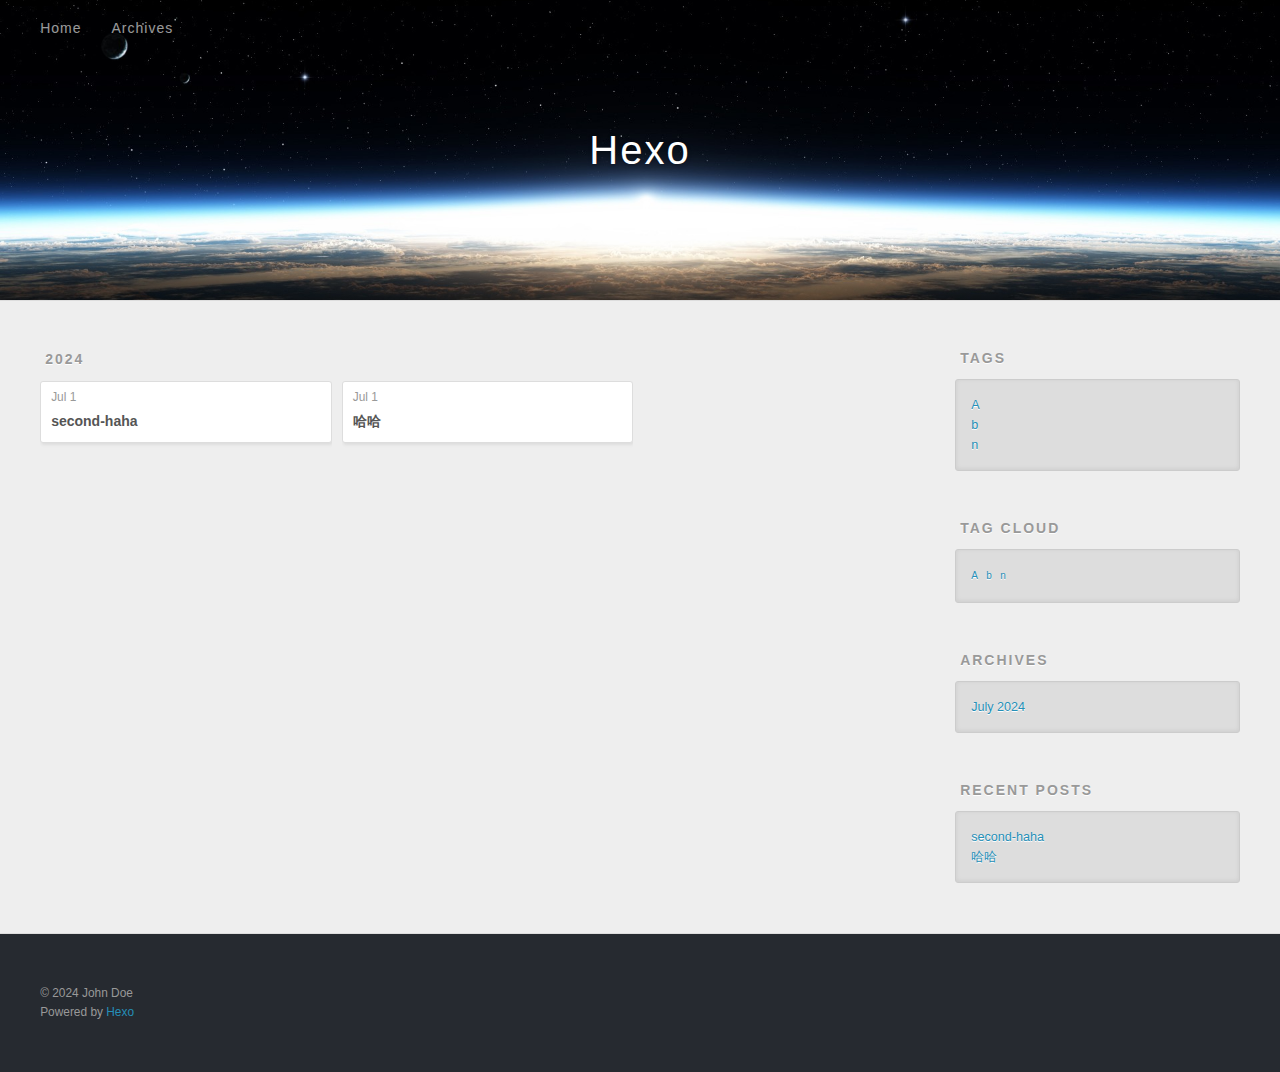
<file: archives/index.html>
<!DOCTYPE html>
<html>
<head>
  <meta charset="utf-8">
  
  
  <title>Archives | Hexo</title>
  <meta name="viewport" content="width=device-width, initial-scale=1, shrink-to-fit=no">
  <meta property="og:type" content="website">
<meta property="og:title" content="Hexo">
<meta property="og:url" content="http://example.com/archives/index.html">
<meta property="og:site_name" content="Hexo">
<meta property="og:locale" content="en_US">
<meta property="article:author" content="John Doe">
<meta name="twitter:card" content="summary">
  
    <link rel="alternate" href="/atom.xml" title="Hexo" type="application/atom+xml">
  
  
    <link rel="shortcut icon" href="/favicon.png">
  
  
  
<link rel="stylesheet" href="/css/style.css">

  
    
<link rel="stylesheet" href="/fancybox/jquery.fancybox.min.css">

  
  
<meta name="generator" content="Hexo 7.2.0"></head>

<body>
  <div id="container">
    <div id="wrap">
      <header id="header">
  <div id="banner"></div>
  <div id="header-outer" class="outer">
    <div id="header-title" class="inner">
      <h1 id="logo-wrap">
        <a href="/" id="logo">Hexo</a>
      </h1>
      
    </div>
    <div id="header-inner" class="inner">
      <nav id="main-nav">
        <a id="main-nav-toggle" class="nav-icon"><span class="fa fa-bars"></span></a>
        
          <a class="main-nav-link" href="/">Home</a>
        
          <a class="main-nav-link" href="/archives">Archives</a>
        
      </nav>
      <nav id="sub-nav">
        
        
          <a class="nav-icon" href="/atom.xml" title="RSS Feed"><span class="fa fa-rss"></span></a>
        
        <a class="nav-icon nav-search-btn" title="Search"><span class="fa fa-search"></span></a>
      </nav>
      <div id="search-form-wrap">
        <form action="//google.com/search" method="get" accept-charset="UTF-8" class="search-form"><input type="search" name="q" class="search-form-input" placeholder="Search"><button type="submit" class="search-form-submit">&#xF002;</button><input type="hidden" name="sitesearch" value="http://example.com"></form>
      </div>
    </div>
  </div>
</header>

      <div class="outer">
        <section id="main">
  
  
    
    
      
      
      <section class="archives-wrap">
        <div class="archive-year-wrap">
          <a href="/archives/2024" class="archive-year">2024</a>
        </div>
        <div class="archives">
    
    <article class="archive-article archive-type-post">
  <div class="archive-article-inner">
    <header class="archive-article-header">
      <a href="/2024/07/01/second-haha/" class="archive-article-date">
  <time class="dt-published" datetime="2024-07-01T08:58:26.000Z" itemprop="datePublished">Jul 1</time>
</a>
      
  
    <h1 itemprop="name">
      <a class="archive-article-title" href="/2024/07/01/second-haha/">second-haha</a>
    </h1>
  

    </header>
  </div>
</article>
  
    
    
    <article class="archive-article archive-type-post">
  <div class="archive-article-inner">
    <header class="archive-article-header">
      <a href="/2024/07/01/hello-world/" class="archive-article-date">
  <time class="dt-published" datetime="2024-07-01T08:51:16.775Z" itemprop="datePublished">Jul 1</time>
</a>
      
  
    <h1 itemprop="name">
      <a class="archive-article-title" href="/2024/07/01/hello-world/">哈哈</a>
    </h1>
  

    </header>
  </div>
</article>
  
  
    </div></section>
  


</section>
        
          <aside id="sidebar">
  
    

  
    
  <div class="widget-wrap">
    <h3 class="widget-title">Tags</h3>
    <div class="widget">
      <ul class="tag-list" itemprop="keywords"><li class="tag-list-item"><a class="tag-list-link" href="/tags/A/" rel="tag">A</a></li><li class="tag-list-item"><a class="tag-list-link" href="/tags/b/" rel="tag">b</a></li><li class="tag-list-item"><a class="tag-list-link" href="/tags/n/" rel="tag">n</a></li></ul>
    </div>
  </div>


  
    
  <div class="widget-wrap">
    <h3 class="widget-title">Tag Cloud</h3>
    <div class="widget tagcloud">
      <a href="/tags/A/" style="font-size: 10px;">A</a> <a href="/tags/b/" style="font-size: 10px;">b</a> <a href="/tags/n/" style="font-size: 10px;">n</a>
    </div>
  </div>

  
    
  <div class="widget-wrap">
    <h3 class="widget-title">Archives</h3>
    <div class="widget">
      <ul class="archive-list"><li class="archive-list-item"><a class="archive-list-link" href="/archives/2024/07/">July 2024</a></li></ul>
    </div>
  </div>


  
    
  <div class="widget-wrap">
    <h3 class="widget-title">Recent Posts</h3>
    <div class="widget">
      <ul>
        
          <li>
            <a href="/2024/07/01/second-haha/">second-haha</a>
          </li>
        
          <li>
            <a href="/2024/07/01/hello-world/">哈哈</a>
          </li>
        
      </ul>
    </div>
  </div>

  
</aside>
        
      </div>
      <footer id="footer">
  
  <div class="outer">
    <div id="footer-info" class="inner">
      
      &copy; 2024 John Doe<br>
      Powered by <a href="https://hexo.io/" target="_blank">Hexo</a>
    </div>
  </div>
</footer>

    </div>
    <nav id="mobile-nav">
  
    <a href="/" class="mobile-nav-link">Home</a>
  
    <a href="/archives" class="mobile-nav-link">Archives</a>
  
</nav>
    


<script src="/js/jquery-3.6.4.min.js"></script>



  
<script src="/fancybox/jquery.fancybox.min.js"></script>




<script src="/js/script.js"></script>





  </div>
</body>
</html>
</file>
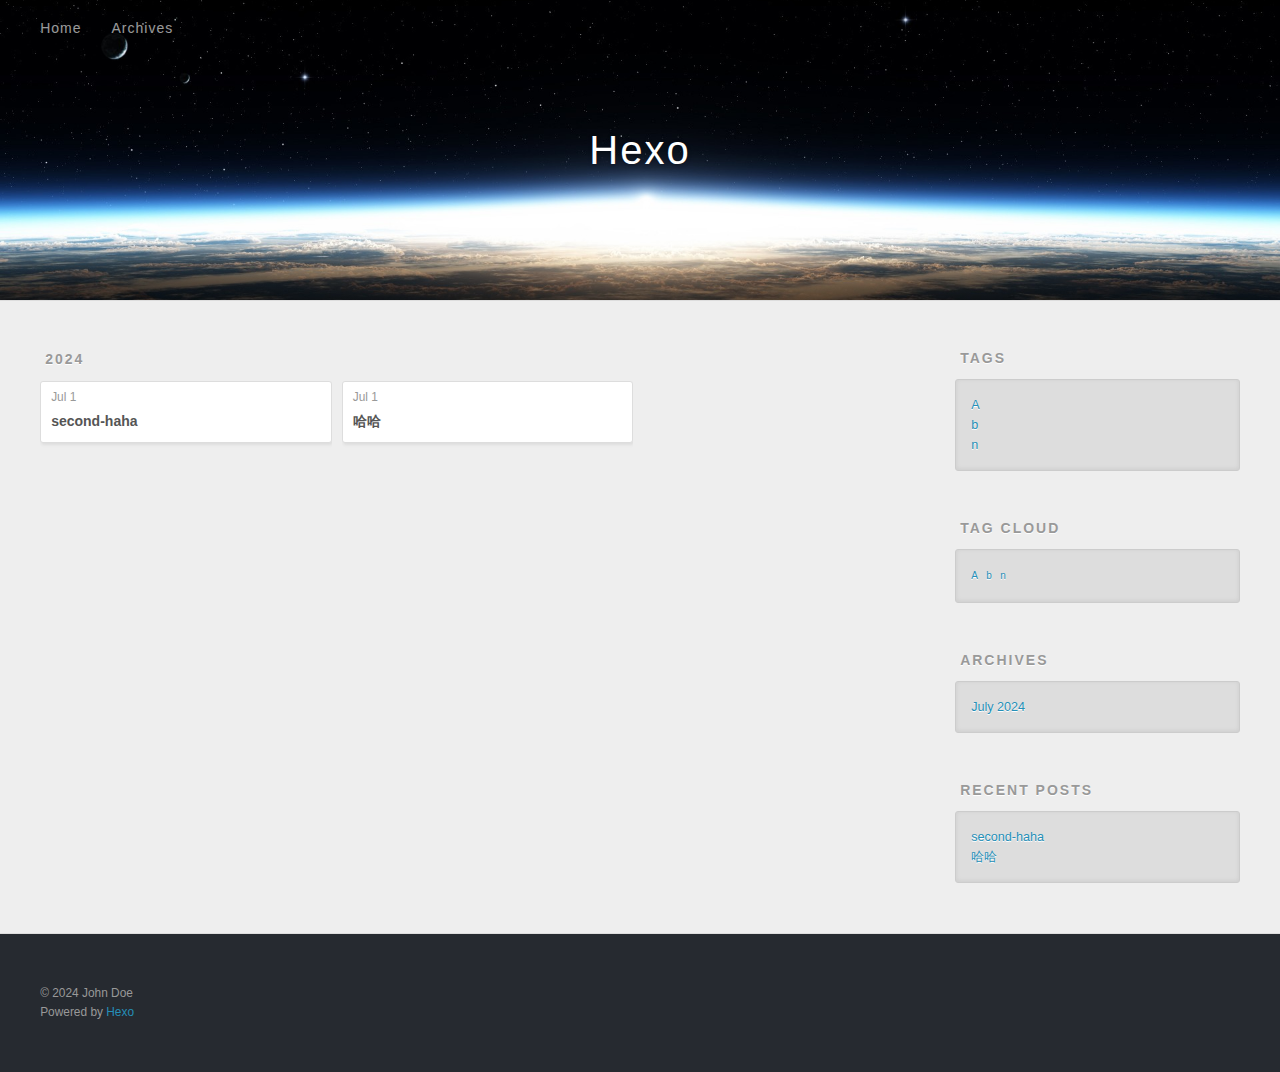
<file: archives/2024/index.html>
<!DOCTYPE html>
<html>
<head>
  <meta charset="utf-8">
  
  
  <title>Archives: 2024 | Hexo</title>
  <meta name="viewport" content="width=device-width, initial-scale=1, shrink-to-fit=no">
  <meta property="og:type" content="website">
<meta property="og:title" content="Hexo">
<meta property="og:url" content="http://example.com/archives/2024/index.html">
<meta property="og:site_name" content="Hexo">
<meta property="og:locale" content="en_US">
<meta property="article:author" content="John Doe">
<meta name="twitter:card" content="summary">
  
    <link rel="alternate" href="/atom.xml" title="Hexo" type="application/atom+xml">
  
  
    <link rel="shortcut icon" href="/favicon.png">
  
  
  
<link rel="stylesheet" href="/css/style.css">

  
    
<link rel="stylesheet" href="/fancybox/jquery.fancybox.min.css">

  
  
<meta name="generator" content="Hexo 7.2.0"></head>

<body>
  <div id="container">
    <div id="wrap">
      <header id="header">
  <div id="banner"></div>
  <div id="header-outer" class="outer">
    <div id="header-title" class="inner">
      <h1 id="logo-wrap">
        <a href="/" id="logo">Hexo</a>
      </h1>
      
    </div>
    <div id="header-inner" class="inner">
      <nav id="main-nav">
        <a id="main-nav-toggle" class="nav-icon"><span class="fa fa-bars"></span></a>
        
          <a class="main-nav-link" href="/">Home</a>
        
          <a class="main-nav-link" href="/archives">Archives</a>
        
      </nav>
      <nav id="sub-nav">
        
        
          <a class="nav-icon" href="/atom.xml" title="RSS Feed"><span class="fa fa-rss"></span></a>
        
        <a class="nav-icon nav-search-btn" title="Search"><span class="fa fa-search"></span></a>
      </nav>
      <div id="search-form-wrap">
        <form action="//google.com/search" method="get" accept-charset="UTF-8" class="search-form"><input type="search" name="q" class="search-form-input" placeholder="Search"><button type="submit" class="search-form-submit">&#xF002;</button><input type="hidden" name="sitesearch" value="http://example.com"></form>
      </div>
    </div>
  </div>
</header>

      <div class="outer">
        <section id="main">
  
  
    
    
      
      
      <section class="archives-wrap">
        <div class="archive-year-wrap">
          <a href="/archives/2024" class="archive-year">2024</a>
        </div>
        <div class="archives">
    
    <article class="archive-article archive-type-post">
  <div class="archive-article-inner">
    <header class="archive-article-header">
      <a href="/2024/07/01/second-haha/" class="archive-article-date">
  <time class="dt-published" datetime="2024-07-01T08:58:26.000Z" itemprop="datePublished">Jul 1</time>
</a>
      
  
    <h1 itemprop="name">
      <a class="archive-article-title" href="/2024/07/01/second-haha/">second-haha</a>
    </h1>
  

    </header>
  </div>
</article>
  
    
    
    <article class="archive-article archive-type-post">
  <div class="archive-article-inner">
    <header class="archive-article-header">
      <a href="/2024/07/01/hello-world/" class="archive-article-date">
  <time class="dt-published" datetime="2024-07-01T08:51:16.775Z" itemprop="datePublished">Jul 1</time>
</a>
      
  
    <h1 itemprop="name">
      <a class="archive-article-title" href="/2024/07/01/hello-world/">哈哈</a>
    </h1>
  

    </header>
  </div>
</article>
  
  
    </div></section>
  


</section>
        
          <aside id="sidebar">
  
    

  
    
  <div class="widget-wrap">
    <h3 class="widget-title">Tags</h3>
    <div class="widget">
      <ul class="tag-list" itemprop="keywords"><li class="tag-list-item"><a class="tag-list-link" href="/tags/A/" rel="tag">A</a></li><li class="tag-list-item"><a class="tag-list-link" href="/tags/b/" rel="tag">b</a></li><li class="tag-list-item"><a class="tag-list-link" href="/tags/n/" rel="tag">n</a></li></ul>
    </div>
  </div>


  
    
  <div class="widget-wrap">
    <h3 class="widget-title">Tag Cloud</h3>
    <div class="widget tagcloud">
      <a href="/tags/A/" style="font-size: 10px;">A</a> <a href="/tags/b/" style="font-size: 10px;">b</a> <a href="/tags/n/" style="font-size: 10px;">n</a>
    </div>
  </div>

  
    
  <div class="widget-wrap">
    <h3 class="widget-title">Archives</h3>
    <div class="widget">
      <ul class="archive-list"><li class="archive-list-item"><a class="archive-list-link" href="/archives/2024/07/">July 2024</a></li></ul>
    </div>
  </div>


  
    
  <div class="widget-wrap">
    <h3 class="widget-title">Recent Posts</h3>
    <div class="widget">
      <ul>
        
          <li>
            <a href="/2024/07/01/second-haha/">second-haha</a>
          </li>
        
          <li>
            <a href="/2024/07/01/hello-world/">哈哈</a>
          </li>
        
      </ul>
    </div>
  </div>

  
</aside>
        
      </div>
      <footer id="footer">
  
  <div class="outer">
    <div id="footer-info" class="inner">
      
      &copy; 2024 John Doe<br>
      Powered by <a href="https://hexo.io/" target="_blank">Hexo</a>
    </div>
  </div>
</footer>

    </div>
    <nav id="mobile-nav">
  
    <a href="/" class="mobile-nav-link">Home</a>
  
    <a href="/archives" class="mobile-nav-link">Archives</a>
  
</nav>
    


<script src="/js/jquery-3.6.4.min.js"></script>



  
<script src="/fancybox/jquery.fancybox.min.js"></script>




<script src="/js/script.js"></script>





  </div>
</body>
</html>
</file>
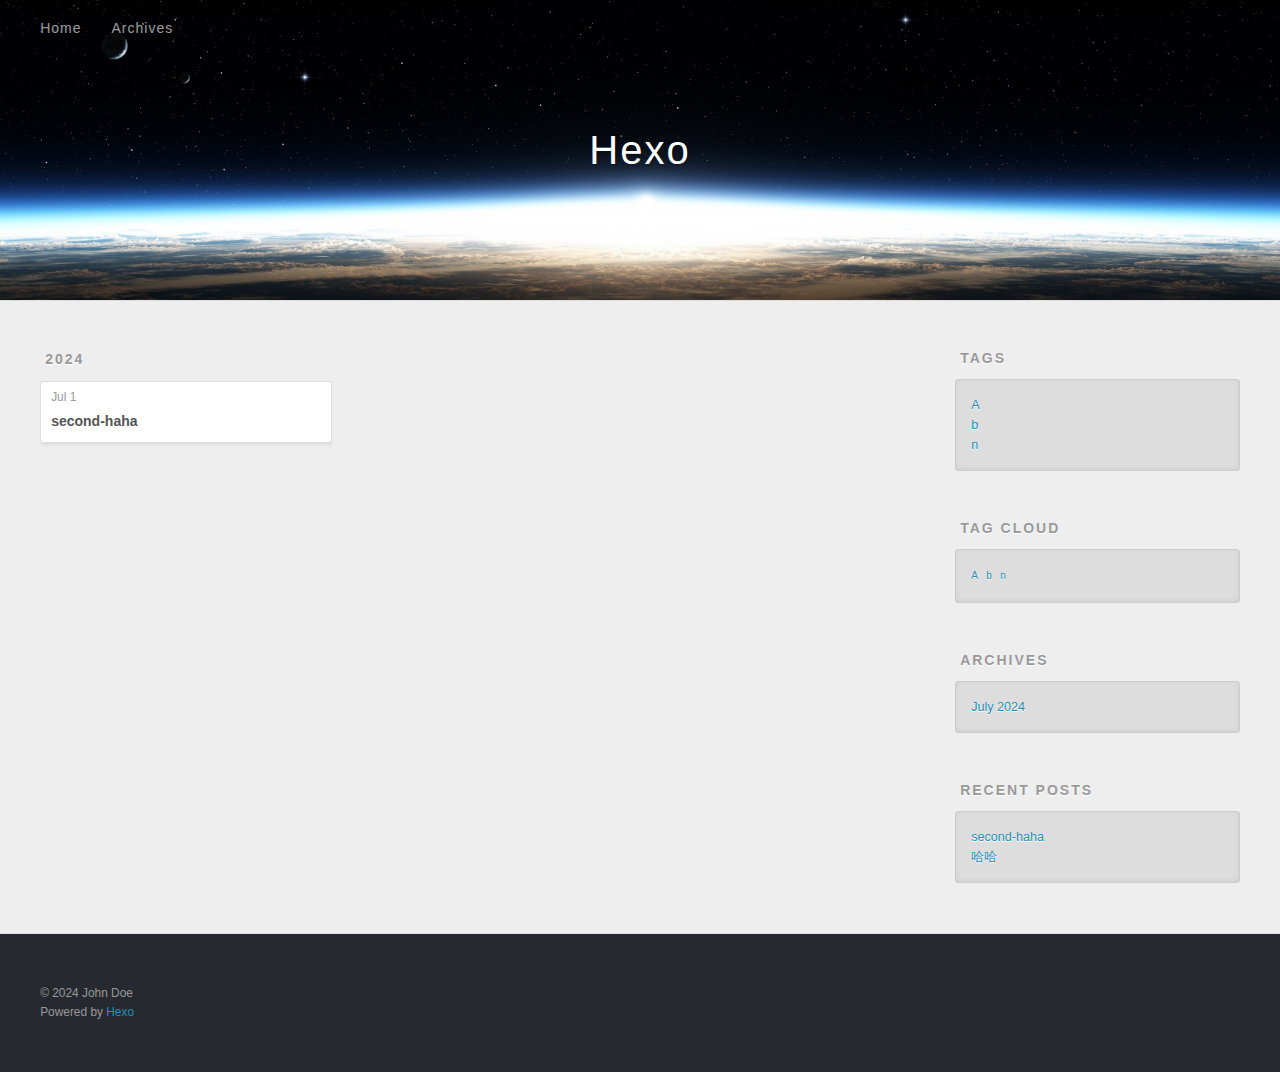
<file: tags/A/index.html>
<!DOCTYPE html>
<html>
<head>
  <meta charset="utf-8">
  
  
  <title>Tag: A | Hexo</title>
  <meta name="viewport" content="width=device-width, initial-scale=1, shrink-to-fit=no">
  <meta property="og:type" content="website">
<meta property="og:title" content="Hexo">
<meta property="og:url" content="http://example.com/tags/A/index.html">
<meta property="og:site_name" content="Hexo">
<meta property="og:locale" content="en_US">
<meta property="article:author" content="John Doe">
<meta name="twitter:card" content="summary">
  
    <link rel="alternate" href="/atom.xml" title="Hexo" type="application/atom+xml">
  
  
    <link rel="shortcut icon" href="/favicon.png">
  
  
  
<link rel="stylesheet" href="/css/style.css">

  
    
<link rel="stylesheet" href="/fancybox/jquery.fancybox.min.css">

  
  
<meta name="generator" content="Hexo 7.2.0"></head>

<body>
  <div id="container">
    <div id="wrap">
      <header id="header">
  <div id="banner"></div>
  <div id="header-outer" class="outer">
    <div id="header-title" class="inner">
      <h1 id="logo-wrap">
        <a href="/" id="logo">Hexo</a>
      </h1>
      
    </div>
    <div id="header-inner" class="inner">
      <nav id="main-nav">
        <a id="main-nav-toggle" class="nav-icon"><span class="fa fa-bars"></span></a>
        
          <a class="main-nav-link" href="/">Home</a>
        
          <a class="main-nav-link" href="/archives">Archives</a>
        
      </nav>
      <nav id="sub-nav">
        
        
          <a class="nav-icon" href="/atom.xml" title="RSS Feed"><span class="fa fa-rss"></span></a>
        
        <a class="nav-icon nav-search-btn" title="Search"><span class="fa fa-search"></span></a>
      </nav>
      <div id="search-form-wrap">
        <form action="//google.com/search" method="get" accept-charset="UTF-8" class="search-form"><input type="search" name="q" class="search-form-input" placeholder="Search"><button type="submit" class="search-form-submit">&#xF002;</button><input type="hidden" name="sitesearch" value="http://example.com"></form>
      </div>
    </div>
  </div>
</header>

      <div class="outer">
        <section id="main">
  
  
    
    
      
      
      <section class="archives-wrap">
        <div class="archive-year-wrap">
          <a href="/archives/2024" class="archive-year">2024</a>
        </div>
        <div class="archives">
    
    <article class="archive-article archive-type-post">
  <div class="archive-article-inner">
    <header class="archive-article-header">
      <a href="/2024/07/01/second-haha/" class="archive-article-date">
  <time class="dt-published" datetime="2024-07-01T08:58:26.000Z" itemprop="datePublished">Jul 1</time>
</a>
      
  
    <h1 itemprop="name">
      <a class="archive-article-title" href="/2024/07/01/second-haha/">second-haha</a>
    </h1>
  

    </header>
  </div>
</article>
  
  
    </div></section>
  


</section>
        
          <aside id="sidebar">
  
    

  
    
  <div class="widget-wrap">
    <h3 class="widget-title">Tags</h3>
    <div class="widget">
      <ul class="tag-list" itemprop="keywords"><li class="tag-list-item"><a class="tag-list-link" href="/tags/A/" rel="tag">A</a></li><li class="tag-list-item"><a class="tag-list-link" href="/tags/b/" rel="tag">b</a></li><li class="tag-list-item"><a class="tag-list-link" href="/tags/n/" rel="tag">n</a></li></ul>
    </div>
  </div>


  
    
  <div class="widget-wrap">
    <h3 class="widget-title">Tag Cloud</h3>
    <div class="widget tagcloud">
      <a href="/tags/A/" style="font-size: 10px;">A</a> <a href="/tags/b/" style="font-size: 10px;">b</a> <a href="/tags/n/" style="font-size: 10px;">n</a>
    </div>
  </div>

  
    
  <div class="widget-wrap">
    <h3 class="widget-title">Archives</h3>
    <div class="widget">
      <ul class="archive-list"><li class="archive-list-item"><a class="archive-list-link" href="/archives/2024/07/">July 2024</a></li></ul>
    </div>
  </div>


  
    
  <div class="widget-wrap">
    <h3 class="widget-title">Recent Posts</h3>
    <div class="widget">
      <ul>
        
          <li>
            <a href="/2024/07/01/second-haha/">second-haha</a>
          </li>
        
          <li>
            <a href="/2024/07/01/hello-world/">哈哈</a>
          </li>
        
      </ul>
    </div>
  </div>

  
</aside>
        
      </div>
      <footer id="footer">
  
  <div class="outer">
    <div id="footer-info" class="inner">
      
      &copy; 2024 John Doe<br>
      Powered by <a href="https://hexo.io/" target="_blank">Hexo</a>
    </div>
  </div>
</footer>

    </div>
    <nav id="mobile-nav">
  
    <a href="/" class="mobile-nav-link">Home</a>
  
    <a href="/archives" class="mobile-nav-link">Archives</a>
  
</nav>
    


<script src="/js/jquery-3.6.4.min.js"></script>



  
<script src="/fancybox/jquery.fancybox.min.js"></script>




<script src="/js/script.js"></script>





  </div>
</body>
</html>
</file>
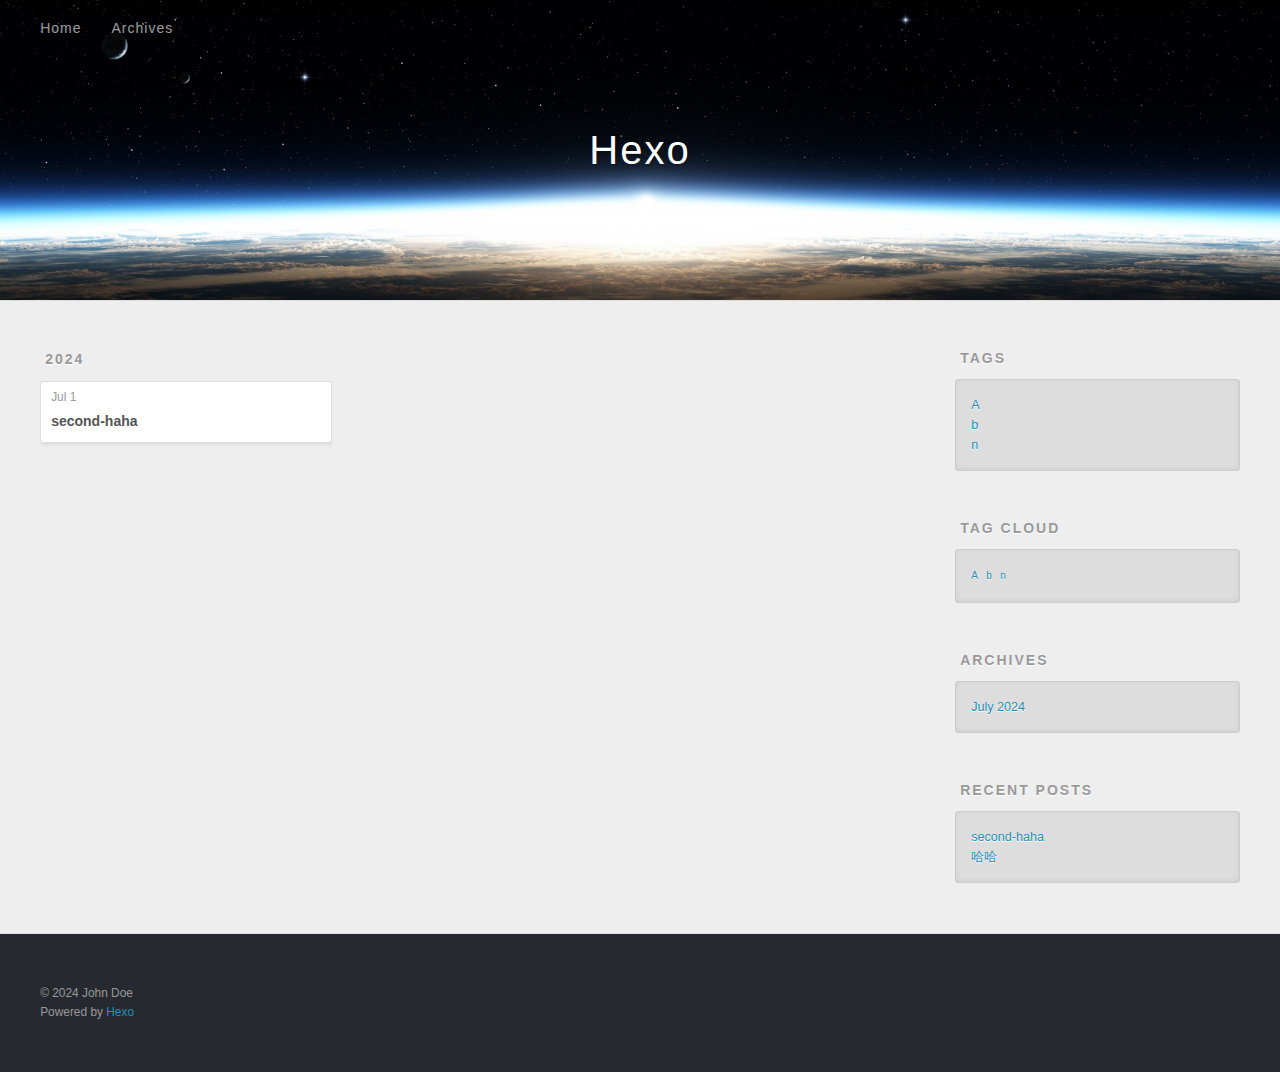
<file: tags/b/index.html>
<!DOCTYPE html>
<html>
<head>
  <meta charset="utf-8">
  
  
  <title>Tag: b | Hexo</title>
  <meta name="viewport" content="width=device-width, initial-scale=1, shrink-to-fit=no">
  <meta property="og:type" content="website">
<meta property="og:title" content="Hexo">
<meta property="og:url" content="http://example.com/tags/b/index.html">
<meta property="og:site_name" content="Hexo">
<meta property="og:locale" content="en_US">
<meta property="article:author" content="John Doe">
<meta name="twitter:card" content="summary">
  
    <link rel="alternate" href="/atom.xml" title="Hexo" type="application/atom+xml">
  
  
    <link rel="shortcut icon" href="/favicon.png">
  
  
  
<link rel="stylesheet" href="/css/style.css">

  
    
<link rel="stylesheet" href="/fancybox/jquery.fancybox.min.css">

  
  
<meta name="generator" content="Hexo 7.2.0"></head>

<body>
  <div id="container">
    <div id="wrap">
      <header id="header">
  <div id="banner"></div>
  <div id="header-outer" class="outer">
    <div id="header-title" class="inner">
      <h1 id="logo-wrap">
        <a href="/" id="logo">Hexo</a>
      </h1>
      
    </div>
    <div id="header-inner" class="inner">
      <nav id="main-nav">
        <a id="main-nav-toggle" class="nav-icon"><span class="fa fa-bars"></span></a>
        
          <a class="main-nav-link" href="/">Home</a>
        
          <a class="main-nav-link" href="/archives">Archives</a>
        
      </nav>
      <nav id="sub-nav">
        
        
          <a class="nav-icon" href="/atom.xml" title="RSS Feed"><span class="fa fa-rss"></span></a>
        
        <a class="nav-icon nav-search-btn" title="Search"><span class="fa fa-search"></span></a>
      </nav>
      <div id="search-form-wrap">
        <form action="//google.com/search" method="get" accept-charset="UTF-8" class="search-form"><input type="search" name="q" class="search-form-input" placeholder="Search"><button type="submit" class="search-form-submit">&#xF002;</button><input type="hidden" name="sitesearch" value="http://example.com"></form>
      </div>
    </div>
  </div>
</header>

      <div class="outer">
        <section id="main">
  
  
    
    
      
      
      <section class="archives-wrap">
        <div class="archive-year-wrap">
          <a href="/archives/2024" class="archive-year">2024</a>
        </div>
        <div class="archives">
    
    <article class="archive-article archive-type-post">
  <div class="archive-article-inner">
    <header class="archive-article-header">
      <a href="/2024/07/01/second-haha/" class="archive-article-date">
  <time class="dt-published" datetime="2024-07-01T08:58:26.000Z" itemprop="datePublished">Jul 1</time>
</a>
      
  
    <h1 itemprop="name">
      <a class="archive-article-title" href="/2024/07/01/second-haha/">second-haha</a>
    </h1>
  

    </header>
  </div>
</article>
  
  
    </div></section>
  


</section>
        
          <aside id="sidebar">
  
    

  
    
  <div class="widget-wrap">
    <h3 class="widget-title">Tags</h3>
    <div class="widget">
      <ul class="tag-list" itemprop="keywords"><li class="tag-list-item"><a class="tag-list-link" href="/tags/A/" rel="tag">A</a></li><li class="tag-list-item"><a class="tag-list-link" href="/tags/b/" rel="tag">b</a></li><li class="tag-list-item"><a class="tag-list-link" href="/tags/n/" rel="tag">n</a></li></ul>
    </div>
  </div>


  
    
  <div class="widget-wrap">
    <h3 class="widget-title">Tag Cloud</h3>
    <div class="widget tagcloud">
      <a href="/tags/A/" style="font-size: 10px;">A</a> <a href="/tags/b/" style="font-size: 10px;">b</a> <a href="/tags/n/" style="font-size: 10px;">n</a>
    </div>
  </div>

  
    
  <div class="widget-wrap">
    <h3 class="widget-title">Archives</h3>
    <div class="widget">
      <ul class="archive-list"><li class="archive-list-item"><a class="archive-list-link" href="/archives/2024/07/">July 2024</a></li></ul>
    </div>
  </div>


  
    
  <div class="widget-wrap">
    <h3 class="widget-title">Recent Posts</h3>
    <div class="widget">
      <ul>
        
          <li>
            <a href="/2024/07/01/second-haha/">second-haha</a>
          </li>
        
          <li>
            <a href="/2024/07/01/hello-world/">哈哈</a>
          </li>
        
      </ul>
    </div>
  </div>

  
</aside>
        
      </div>
      <footer id="footer">
  
  <div class="outer">
    <div id="footer-info" class="inner">
      
      &copy; 2024 John Doe<br>
      Powered by <a href="https://hexo.io/" target="_blank">Hexo</a>
    </div>
  </div>
</footer>

    </div>
    <nav id="mobile-nav">
  
    <a href="/" class="mobile-nav-link">Home</a>
  
    <a href="/archives" class="mobile-nav-link">Archives</a>
  
</nav>
    


<script src="/js/jquery-3.6.4.min.js"></script>



  
<script src="/fancybox/jquery.fancybox.min.js"></script>




<script src="/js/script.js"></script>





  </div>
</body>
</html>
</file>
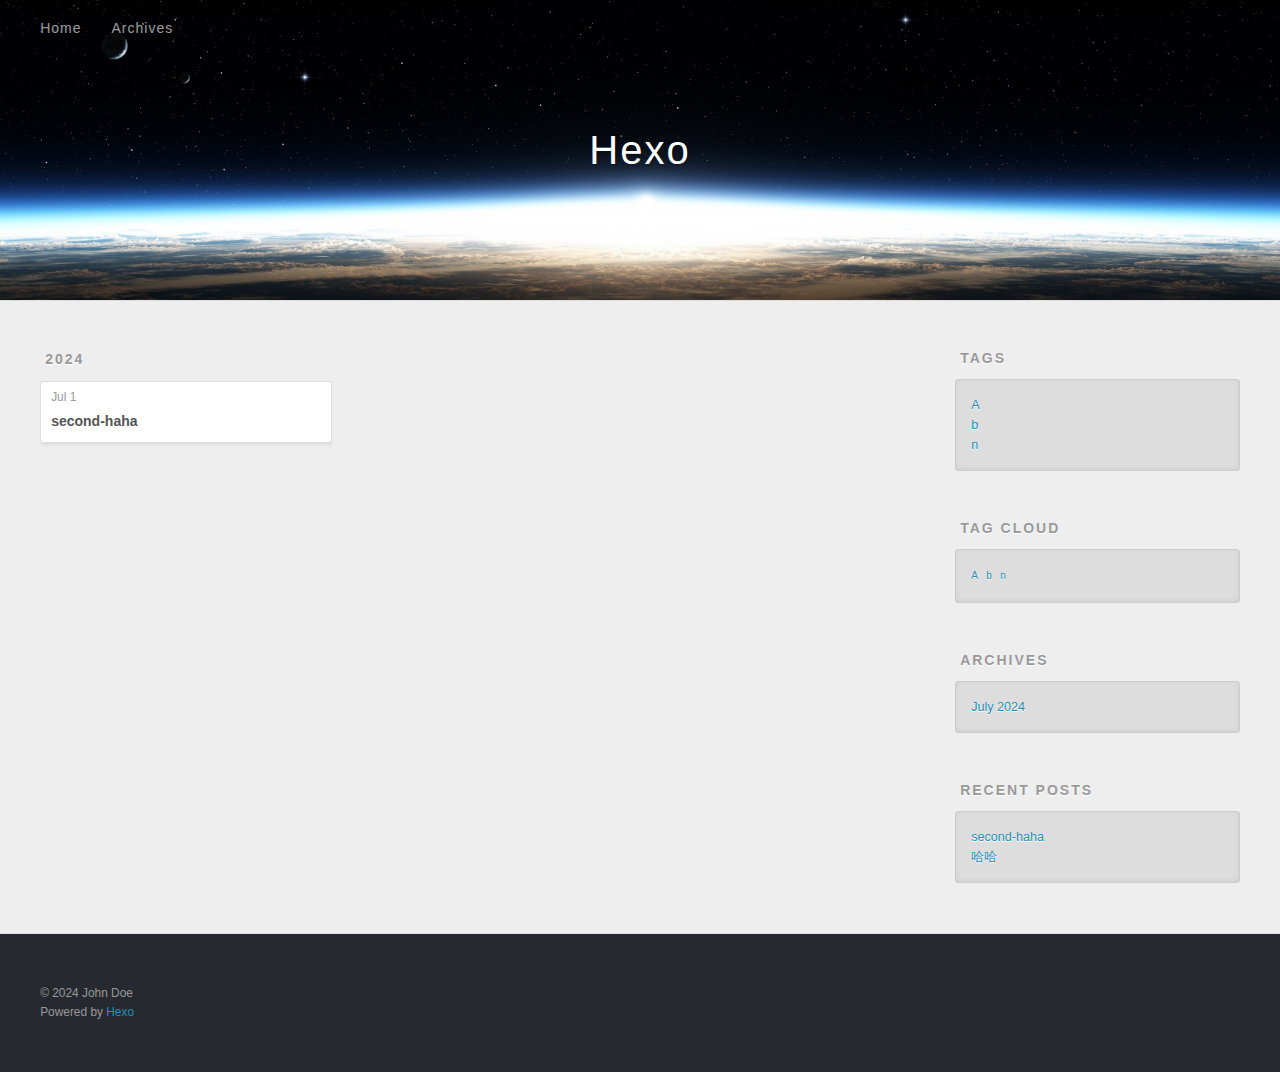
<file: tags/n/index.html>
<!DOCTYPE html>
<html>
<head>
  <meta charset="utf-8">
  
  
  <title>Tag: n | Hexo</title>
  <meta name="viewport" content="width=device-width, initial-scale=1, shrink-to-fit=no">
  <meta property="og:type" content="website">
<meta property="og:title" content="Hexo">
<meta property="og:url" content="http://example.com/tags/n/index.html">
<meta property="og:site_name" content="Hexo">
<meta property="og:locale" content="en_US">
<meta property="article:author" content="John Doe">
<meta name="twitter:card" content="summary">
  
    <link rel="alternate" href="/atom.xml" title="Hexo" type="application/atom+xml">
  
  
    <link rel="shortcut icon" href="/favicon.png">
  
  
  
<link rel="stylesheet" href="/css/style.css">

  
    
<link rel="stylesheet" href="/fancybox/jquery.fancybox.min.css">

  
  
<meta name="generator" content="Hexo 7.2.0"></head>

<body>
  <div id="container">
    <div id="wrap">
      <header id="header">
  <div id="banner"></div>
  <div id="header-outer" class="outer">
    <div id="header-title" class="inner">
      <h1 id="logo-wrap">
        <a href="/" id="logo">Hexo</a>
      </h1>
      
    </div>
    <div id="header-inner" class="inner">
      <nav id="main-nav">
        <a id="main-nav-toggle" class="nav-icon"><span class="fa fa-bars"></span></a>
        
          <a class="main-nav-link" href="/">Home</a>
        
          <a class="main-nav-link" href="/archives">Archives</a>
        
      </nav>
      <nav id="sub-nav">
        
        
          <a class="nav-icon" href="/atom.xml" title="RSS Feed"><span class="fa fa-rss"></span></a>
        
        <a class="nav-icon nav-search-btn" title="Search"><span class="fa fa-search"></span></a>
      </nav>
      <div id="search-form-wrap">
        <form action="//google.com/search" method="get" accept-charset="UTF-8" class="search-form"><input type="search" name="q" class="search-form-input" placeholder="Search"><button type="submit" class="search-form-submit">&#xF002;</button><input type="hidden" name="sitesearch" value="http://example.com"></form>
      </div>
    </div>
  </div>
</header>

      <div class="outer">
        <section id="main">
  
  
    
    
      
      
      <section class="archives-wrap">
        <div class="archive-year-wrap">
          <a href="/archives/2024" class="archive-year">2024</a>
        </div>
        <div class="archives">
    
    <article class="archive-article archive-type-post">
  <div class="archive-article-inner">
    <header class="archive-article-header">
      <a href="/2024/07/01/second-haha/" class="archive-article-date">
  <time class="dt-published" datetime="2024-07-01T08:58:26.000Z" itemprop="datePublished">Jul 1</time>
</a>
      
  
    <h1 itemprop="name">
      <a class="archive-article-title" href="/2024/07/01/second-haha/">second-haha</a>
    </h1>
  

    </header>
  </div>
</article>
  
  
    </div></section>
  


</section>
        
          <aside id="sidebar">
  
    

  
    
  <div class="widget-wrap">
    <h3 class="widget-title">Tags</h3>
    <div class="widget">
      <ul class="tag-list" itemprop="keywords"><li class="tag-list-item"><a class="tag-list-link" href="/tags/A/" rel="tag">A</a></li><li class="tag-list-item"><a class="tag-list-link" href="/tags/b/" rel="tag">b</a></li><li class="tag-list-item"><a class="tag-list-link" href="/tags/n/" rel="tag">n</a></li></ul>
    </div>
  </div>


  
    
  <div class="widget-wrap">
    <h3 class="widget-title">Tag Cloud</h3>
    <div class="widget tagcloud">
      <a href="/tags/A/" style="font-size: 10px;">A</a> <a href="/tags/b/" style="font-size: 10px;">b</a> <a href="/tags/n/" style="font-size: 10px;">n</a>
    </div>
  </div>

  
    
  <div class="widget-wrap">
    <h3 class="widget-title">Archives</h3>
    <div class="widget">
      <ul class="archive-list"><li class="archive-list-item"><a class="archive-list-link" href="/archives/2024/07/">July 2024</a></li></ul>
    </div>
  </div>


  
    
  <div class="widget-wrap">
    <h3 class="widget-title">Recent Posts</h3>
    <div class="widget">
      <ul>
        
          <li>
            <a href="/2024/07/01/second-haha/">second-haha</a>
          </li>
        
          <li>
            <a href="/2024/07/01/hello-world/">哈哈</a>
          </li>
        
      </ul>
    </div>
  </div>

  
</aside>
        
      </div>
      <footer id="footer">
  
  <div class="outer">
    <div id="footer-info" class="inner">
      
      &copy; 2024 John Doe<br>
      Powered by <a href="https://hexo.io/" target="_blank">Hexo</a>
    </div>
  </div>
</footer>

    </div>
    <nav id="mobile-nav">
  
    <a href="/" class="mobile-nav-link">Home</a>
  
    <a href="/archives" class="mobile-nav-link">Archives</a>
  
</nav>
    


<script src="/js/jquery-3.6.4.min.js"></script>



  
<script src="/fancybox/jquery.fancybox.min.js"></script>




<script src="/js/script.js"></script>





  </div>
</body>
</html>
</file>
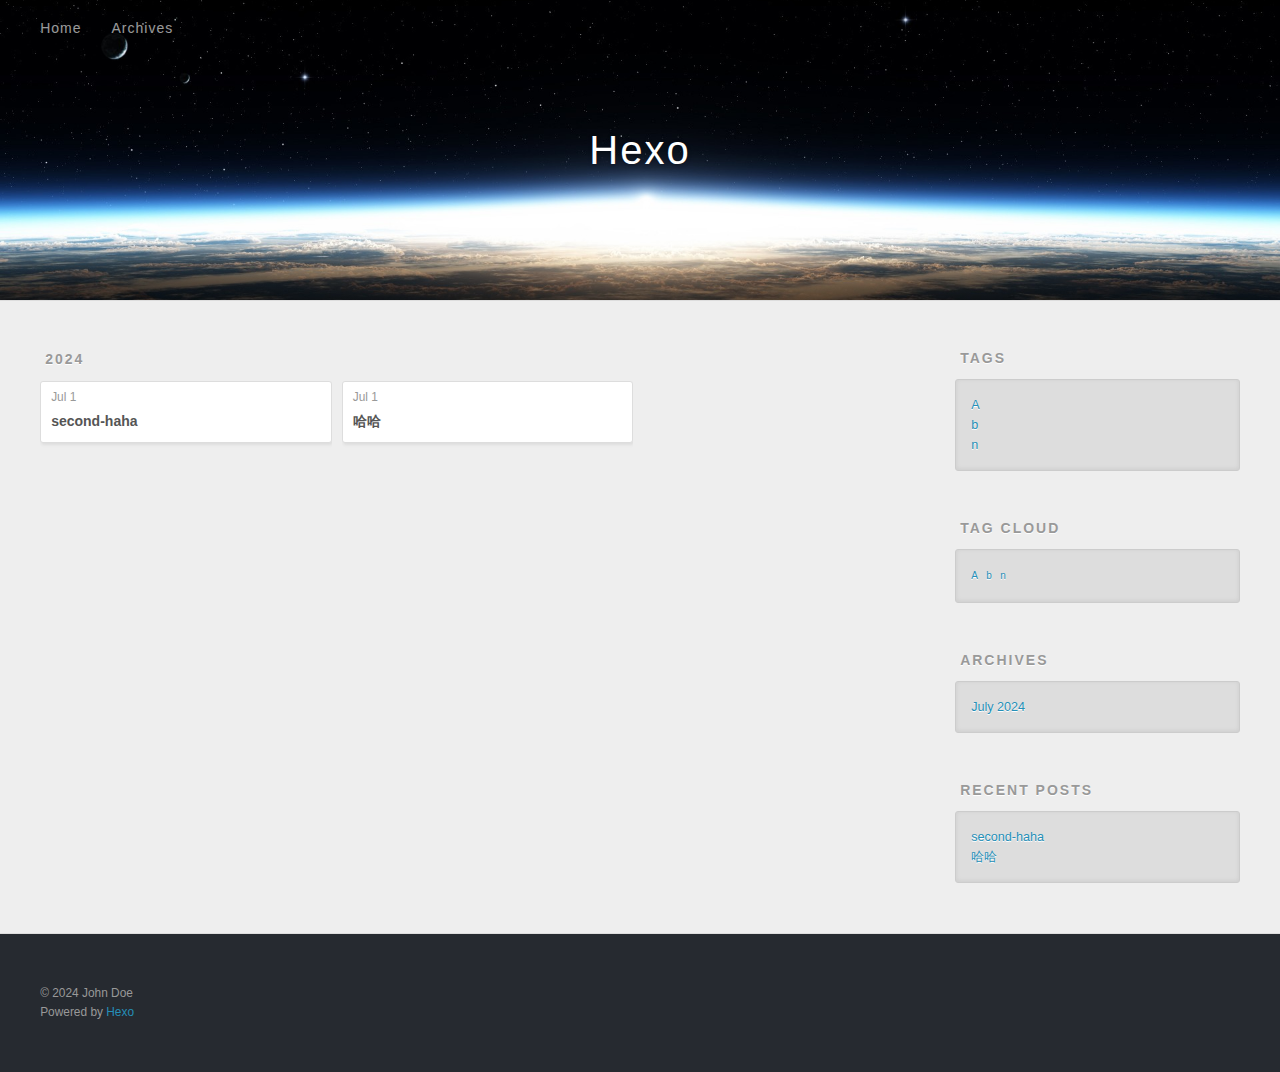
<file: archives/2024/07/index.html>
<!DOCTYPE html>
<html>
<head>
  <meta charset="utf-8">
  
  
  <title>Archives: 2024/7 | Hexo</title>
  <meta name="viewport" content="width=device-width, initial-scale=1, shrink-to-fit=no">
  <meta property="og:type" content="website">
<meta property="og:title" content="Hexo">
<meta property="og:url" content="http://example.com/archives/2024/07/index.html">
<meta property="og:site_name" content="Hexo">
<meta property="og:locale" content="en_US">
<meta property="article:author" content="John Doe">
<meta name="twitter:card" content="summary">
  
    <link rel="alternate" href="/atom.xml" title="Hexo" type="application/atom+xml">
  
  
    <link rel="shortcut icon" href="/favicon.png">
  
  
  
<link rel="stylesheet" href="/css/style.css">

  
    
<link rel="stylesheet" href="/fancybox/jquery.fancybox.min.css">

  
  
<meta name="generator" content="Hexo 7.2.0"></head>

<body>
  <div id="container">
    <div id="wrap">
      <header id="header">
  <div id="banner"></div>
  <div id="header-outer" class="outer">
    <div id="header-title" class="inner">
      <h1 id="logo-wrap">
        <a href="/" id="logo">Hexo</a>
      </h1>
      
    </div>
    <div id="header-inner" class="inner">
      <nav id="main-nav">
        <a id="main-nav-toggle" class="nav-icon"><span class="fa fa-bars"></span></a>
        
          <a class="main-nav-link" href="/">Home</a>
        
          <a class="main-nav-link" href="/archives">Archives</a>
        
      </nav>
      <nav id="sub-nav">
        
        
          <a class="nav-icon" href="/atom.xml" title="RSS Feed"><span class="fa fa-rss"></span></a>
        
        <a class="nav-icon nav-search-btn" title="Search"><span class="fa fa-search"></span></a>
      </nav>
      <div id="search-form-wrap">
        <form action="//google.com/search" method="get" accept-charset="UTF-8" class="search-form"><input type="search" name="q" class="search-form-input" placeholder="Search"><button type="submit" class="search-form-submit">&#xF002;</button><input type="hidden" name="sitesearch" value="http://example.com"></form>
      </div>
    </div>
  </div>
</header>

      <div class="outer">
        <section id="main">
  
  
    
    
      
      
      <section class="archives-wrap">
        <div class="archive-year-wrap">
          <a href="/archives/2024" class="archive-year">2024</a>
        </div>
        <div class="archives">
    
    <article class="archive-article archive-type-post">
  <div class="archive-article-inner">
    <header class="archive-article-header">
      <a href="/2024/07/01/second-haha/" class="archive-article-date">
  <time class="dt-published" datetime="2024-07-01T08:58:26.000Z" itemprop="datePublished">Jul 1</time>
</a>
      
  
    <h1 itemprop="name">
      <a class="archive-article-title" href="/2024/07/01/second-haha/">second-haha</a>
    </h1>
  

    </header>
  </div>
</article>
  
    
    
    <article class="archive-article archive-type-post">
  <div class="archive-article-inner">
    <header class="archive-article-header">
      <a href="/2024/07/01/hello-world/" class="archive-article-date">
  <time class="dt-published" datetime="2024-07-01T08:51:16.775Z" itemprop="datePublished">Jul 1</time>
</a>
      
  
    <h1 itemprop="name">
      <a class="archive-article-title" href="/2024/07/01/hello-world/">哈哈</a>
    </h1>
  

    </header>
  </div>
</article>
  
  
    </div></section>
  


</section>
        
          <aside id="sidebar">
  
    

  
    
  <div class="widget-wrap">
    <h3 class="widget-title">Tags</h3>
    <div class="widget">
      <ul class="tag-list" itemprop="keywords"><li class="tag-list-item"><a class="tag-list-link" href="/tags/A/" rel="tag">A</a></li><li class="tag-list-item"><a class="tag-list-link" href="/tags/b/" rel="tag">b</a></li><li class="tag-list-item"><a class="tag-list-link" href="/tags/n/" rel="tag">n</a></li></ul>
    </div>
  </div>


  
    
  <div class="widget-wrap">
    <h3 class="widget-title">Tag Cloud</h3>
    <div class="widget tagcloud">
      <a href="/tags/A/" style="font-size: 10px;">A</a> <a href="/tags/b/" style="font-size: 10px;">b</a> <a href="/tags/n/" style="font-size: 10px;">n</a>
    </div>
  </div>

  
    
  <div class="widget-wrap">
    <h3 class="widget-title">Archives</h3>
    <div class="widget">
      <ul class="archive-list"><li class="archive-list-item"><a class="archive-list-link" href="/archives/2024/07/">July 2024</a></li></ul>
    </div>
  </div>


  
    
  <div class="widget-wrap">
    <h3 class="widget-title">Recent Posts</h3>
    <div class="widget">
      <ul>
        
          <li>
            <a href="/2024/07/01/second-haha/">second-haha</a>
          </li>
        
          <li>
            <a href="/2024/07/01/hello-world/">哈哈</a>
          </li>
        
      </ul>
    </div>
  </div>

  
</aside>
        
      </div>
      <footer id="footer">
  
  <div class="outer">
    <div id="footer-info" class="inner">
      
      &copy; 2024 John Doe<br>
      Powered by <a href="https://hexo.io/" target="_blank">Hexo</a>
    </div>
  </div>
</footer>

    </div>
    <nav id="mobile-nav">
  
    <a href="/" class="mobile-nav-link">Home</a>
  
    <a href="/archives" class="mobile-nav-link">Archives</a>
  
</nav>
    


<script src="/js/jquery-3.6.4.min.js"></script>



  
<script src="/fancybox/jquery.fancybox.min.js"></script>




<script src="/js/script.js"></script>





  </div>
</body>
</html>
</file>
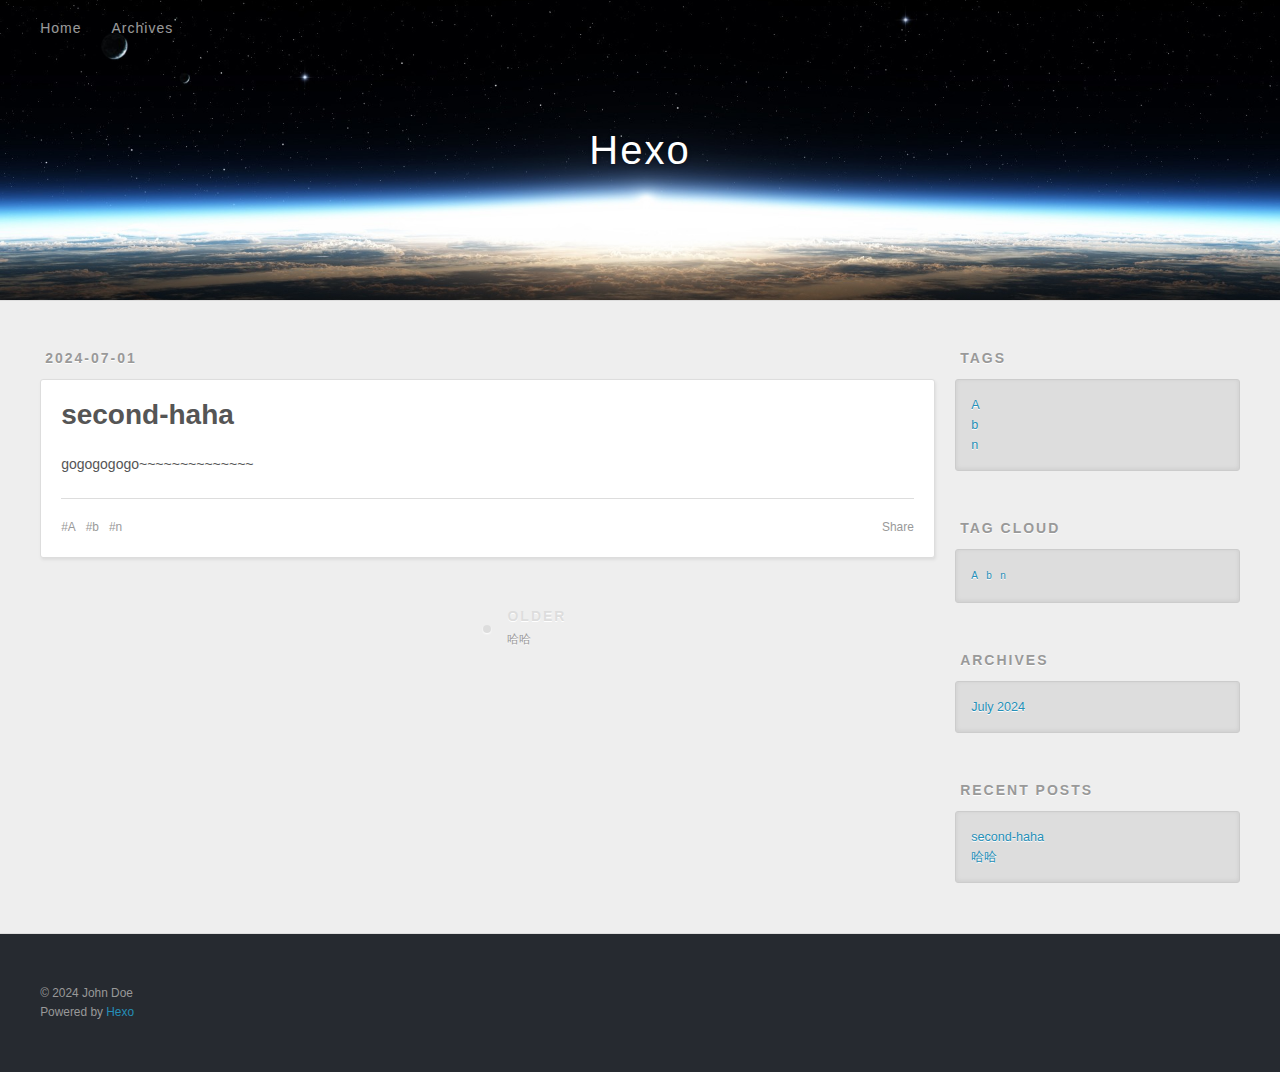
<file: 2024/07/01/second-haha/index.html>
<!DOCTYPE html>
<html>
<head>
  <meta charset="utf-8">
  
  
  <title>second-haha | Hexo</title>
  <meta name="viewport" content="width=device-width, initial-scale=1, shrink-to-fit=no">
  <meta name="description" content="gogogogogo~~~~~~~~~~~~~~">
<meta property="og:type" content="article">
<meta property="og:title" content="second-haha">
<meta property="og:url" content="http://example.com/2024/07/01/second-haha/index.html">
<meta property="og:site_name" content="Hexo">
<meta property="og:description" content="gogogogogo~~~~~~~~~~~~~~">
<meta property="og:locale" content="en_US">
<meta property="article:published_time" content="2024-07-01T08:58:26.000Z">
<meta property="article:modified_time" content="2024-07-01T09:00:27.829Z">
<meta property="article:author" content="John Doe">
<meta property="article:tag" content="A">
<meta property="article:tag" content="b">
<meta property="article:tag" content="n">
<meta name="twitter:card" content="summary">
  
    <link rel="alternate" href="/atom.xml" title="Hexo" type="application/atom+xml">
  
  
    <link rel="shortcut icon" href="/favicon.png">
  
  
  
<link rel="stylesheet" href="/css/style.css">

  
    
<link rel="stylesheet" href="/fancybox/jquery.fancybox.min.css">

  
  
<meta name="generator" content="Hexo 7.2.0"></head>

<body>
  <div id="container">
    <div id="wrap">
      <header id="header">
  <div id="banner"></div>
  <div id="header-outer" class="outer">
    <div id="header-title" class="inner">
      <h1 id="logo-wrap">
        <a href="/" id="logo">Hexo</a>
      </h1>
      
    </div>
    <div id="header-inner" class="inner">
      <nav id="main-nav">
        <a id="main-nav-toggle" class="nav-icon"><span class="fa fa-bars"></span></a>
        
          <a class="main-nav-link" href="/">Home</a>
        
          <a class="main-nav-link" href="/archives">Archives</a>
        
      </nav>
      <nav id="sub-nav">
        
        
          <a class="nav-icon" href="/atom.xml" title="RSS Feed"><span class="fa fa-rss"></span></a>
        
        <a class="nav-icon nav-search-btn" title="Search"><span class="fa fa-search"></span></a>
      </nav>
      <div id="search-form-wrap">
        <form action="//google.com/search" method="get" accept-charset="UTF-8" class="search-form"><input type="search" name="q" class="search-form-input" placeholder="Search"><button type="submit" class="search-form-submit">&#xF002;</button><input type="hidden" name="sitesearch" value="http://example.com"></form>
      </div>
    </div>
  </div>
</header>

      <div class="outer">
        <section id="main"><article id="post-second-haha" class="h-entry article article-type-post" itemprop="blogPost" itemscope itemtype="https://schema.org/BlogPosting">
  <div class="article-meta">
    <a href="/2024/07/01/second-haha/" class="article-date">
  <time class="dt-published" datetime="2024-07-01T08:58:26.000Z" itemprop="datePublished">2024-07-01</time>
</a>
    
  </div>
  <div class="article-inner">
    
    
      <header class="article-header">
        
  
    <h1 class="p-name article-title" itemprop="headline name">
      second-haha
    </h1>
  

      </header>
    
    <div class="e-content article-entry" itemprop="articleBody">
      
        <p>gogogogogo~~~~~~~~~~~~~~</p>

      
    </div>
    <footer class="article-footer">
      <a data-url="http://example.com/2024/07/01/second-haha/" data-id="cly2r89zg00009owdak7i461f" data-title="second-haha" class="article-share-link"><span class="fa fa-share">Share</span></a>
      
      
      
  <ul class="article-tag-list" itemprop="keywords"><li class="article-tag-list-item"><a class="article-tag-list-link" href="/tags/A/" rel="tag">A</a></li><li class="article-tag-list-item"><a class="article-tag-list-link" href="/tags/b/" rel="tag">b</a></li><li class="article-tag-list-item"><a class="article-tag-list-link" href="/tags/n/" rel="tag">n</a></li></ul>

    </footer>
  </div>
  
    
<nav id="article-nav">
  
  
    <a href="/2024/07/01/hello-world/" id="article-nav-older" class="article-nav-link-wrap">
      <strong class="article-nav-caption">Older</strong>
      <div class="article-nav-title">哈哈</div>
    </a>
  
</nav>

  
</article>


</section>
        
          <aside id="sidebar">
  
    

  
    
  <div class="widget-wrap">
    <h3 class="widget-title">Tags</h3>
    <div class="widget">
      <ul class="tag-list" itemprop="keywords"><li class="tag-list-item"><a class="tag-list-link" href="/tags/A/" rel="tag">A</a></li><li class="tag-list-item"><a class="tag-list-link" href="/tags/b/" rel="tag">b</a></li><li class="tag-list-item"><a class="tag-list-link" href="/tags/n/" rel="tag">n</a></li></ul>
    </div>
  </div>


  
    
  <div class="widget-wrap">
    <h3 class="widget-title">Tag Cloud</h3>
    <div class="widget tagcloud">
      <a href="/tags/A/" style="font-size: 10px;">A</a> <a href="/tags/b/" style="font-size: 10px;">b</a> <a href="/tags/n/" style="font-size: 10px;">n</a>
    </div>
  </div>

  
    
  <div class="widget-wrap">
    <h3 class="widget-title">Archives</h3>
    <div class="widget">
      <ul class="archive-list"><li class="archive-list-item"><a class="archive-list-link" href="/archives/2024/07/">July 2024</a></li></ul>
    </div>
  </div>


  
    
  <div class="widget-wrap">
    <h3 class="widget-title">Recent Posts</h3>
    <div class="widget">
      <ul>
        
          <li>
            <a href="/2024/07/01/second-haha/">second-haha</a>
          </li>
        
          <li>
            <a href="/2024/07/01/hello-world/">哈哈</a>
          </li>
        
      </ul>
    </div>
  </div>

  
</aside>
        
      </div>
      <footer id="footer">
  
  <div class="outer">
    <div id="footer-info" class="inner">
      
      &copy; 2024 John Doe<br>
      Powered by <a href="https://hexo.io/" target="_blank">Hexo</a>
    </div>
  </div>
</footer>

    </div>
    <nav id="mobile-nav">
  
    <a href="/" class="mobile-nav-link">Home</a>
  
    <a href="/archives" class="mobile-nav-link">Archives</a>
  
</nav>
    


<script src="/js/jquery-3.6.4.min.js"></script>



  
<script src="/fancybox/jquery.fancybox.min.js"></script>




<script src="/js/script.js"></script>





  </div>
</body>
</html>
</file>
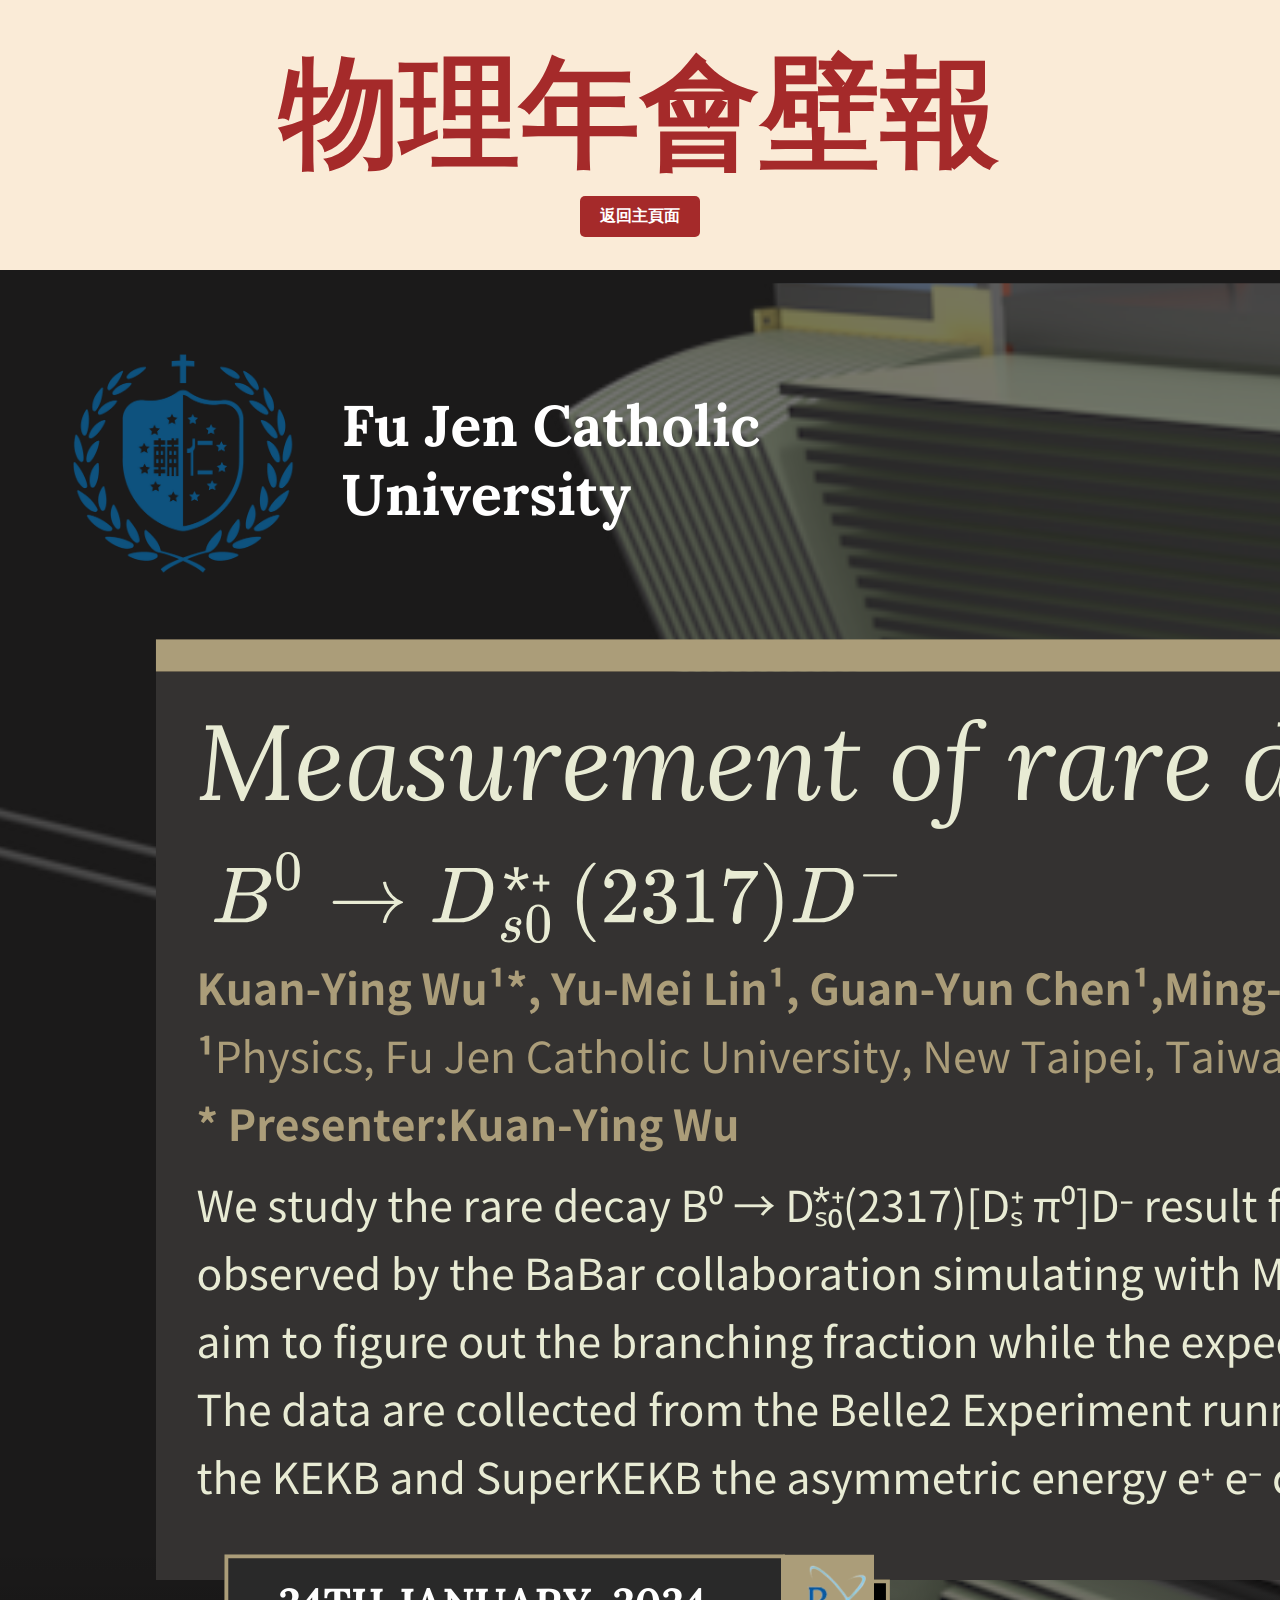
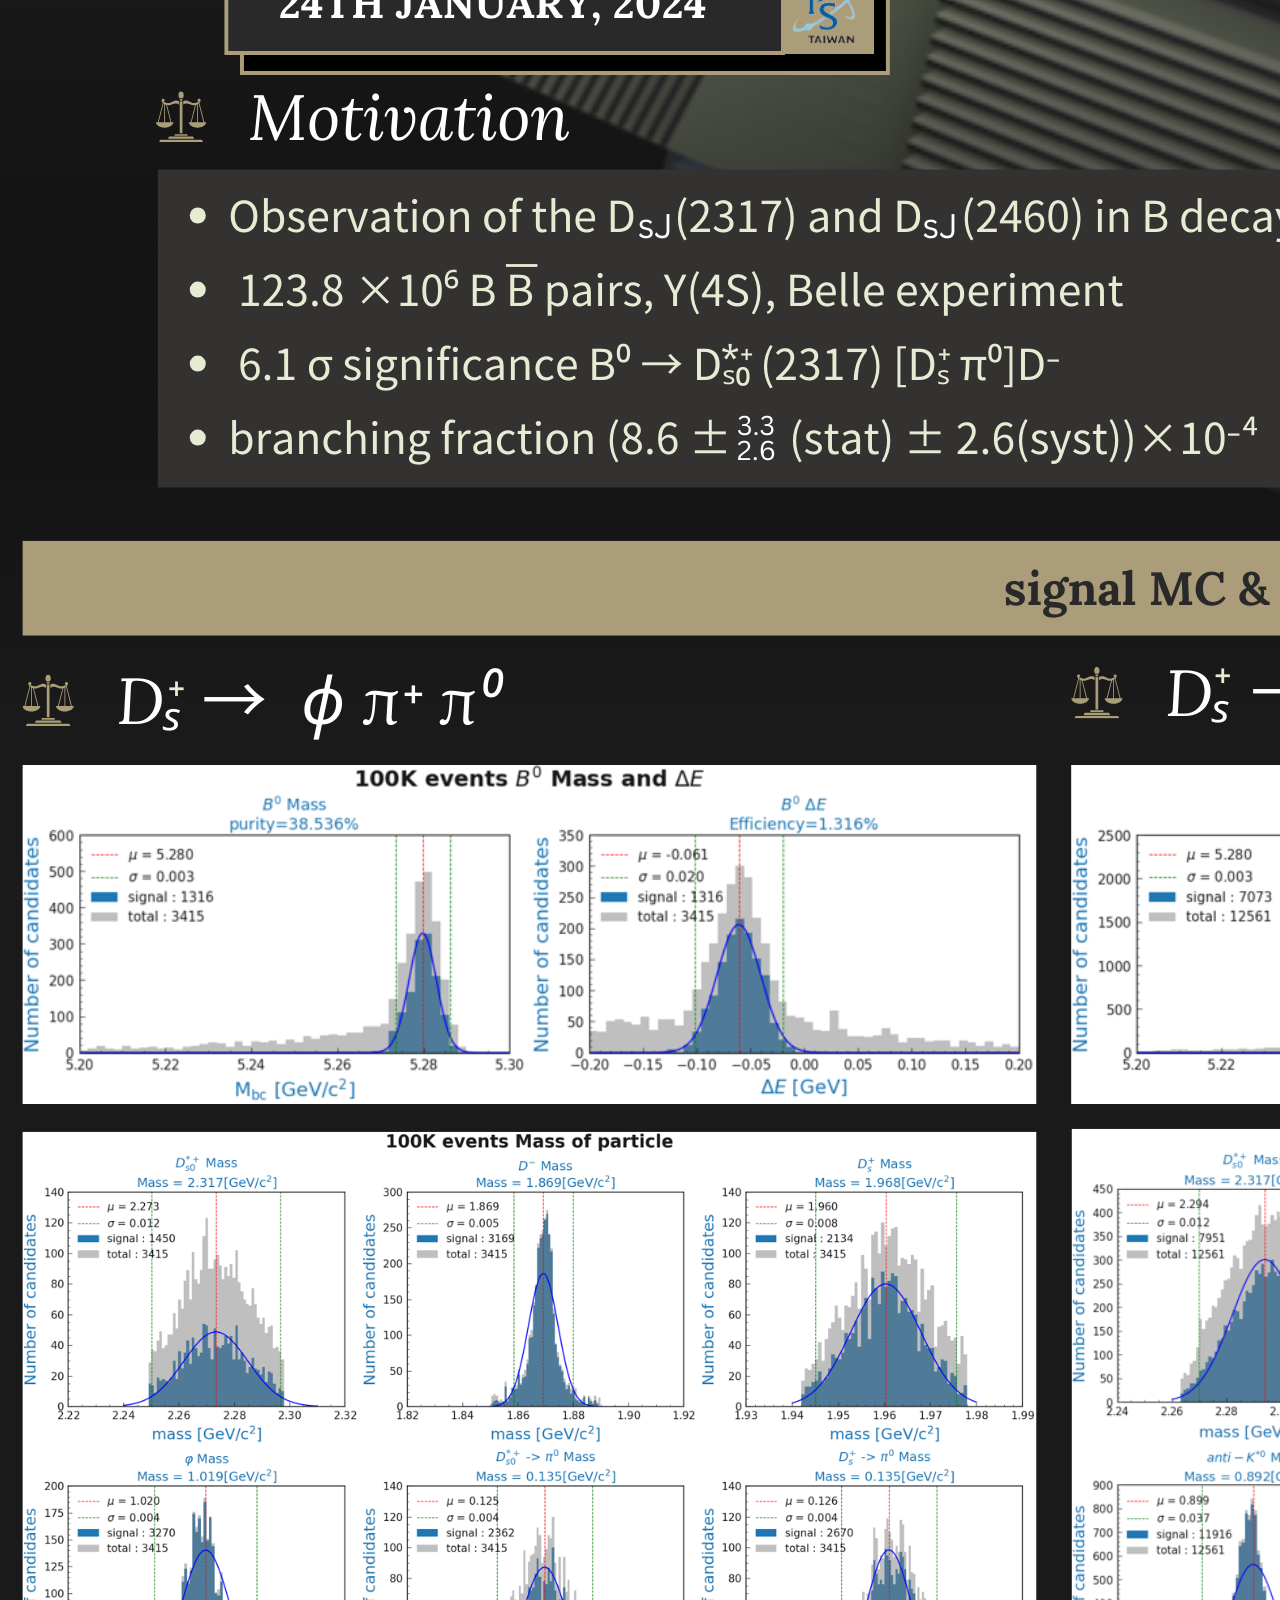
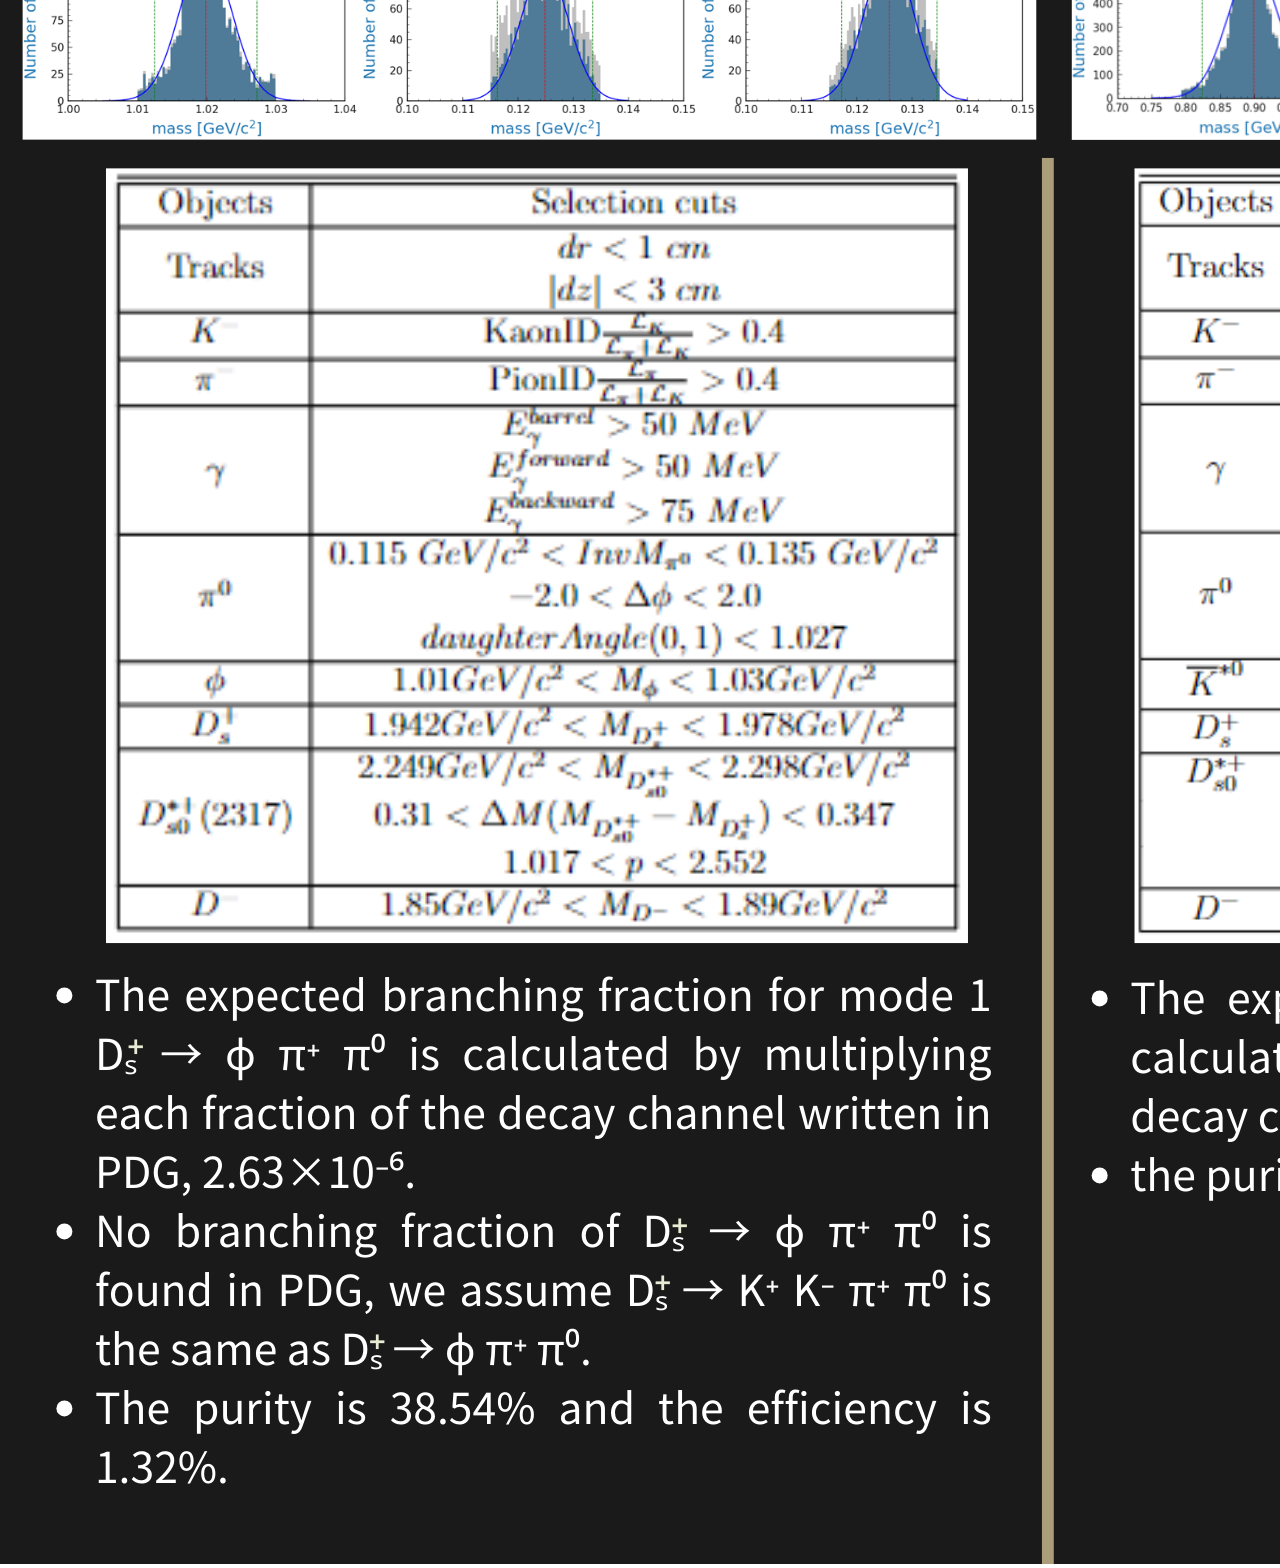
<file: Physics-annual.html>
<!DOCTYPE html>
<html lang="zh">
<head>
    <meta charset="UTF-8">
    <meta name="viewport" content="width=device-width, initial-scale=1.0">
    <link rel="stylesheet" href="style.css">
    <title>物理年會</title>
</head>
<body>
    <style>
        .title{
            font-size: 60px;
            background-color: antiquewhite;
            height: 30vh;
            weight: 100px;
            display: flex;
            flex-direction: column;
            align-items: center;
            justify-content: center;
            color: brown;
            line-width: 10px;
        }

        .button {
            background-color: brown;  /* 按鈕背景顏色 */
            color: white;            /* 字體顏色 */
            padding: 10px 20px;      /* 內邊距 */
            text-decoration: none;    /* 去掉下劃線 */
            border-radius: 5px;      /* 圓角 */
            cursor: pointer;         /* 鼠標指標樣式 */
            font-size: 16px;         /* 字體大小 */
            display: inline-block;    /* 使其成為行內塊元素 */
        }

        .button:hover {
            background-color: darkblue; /* 懸停時的背景顏色 */
        }
        
    </style>
    
    <section class='title'>
        <h1>物理年會壁報</h2>
        <a href="index.html" class="button">返回主頁面</a>
    </section>
    
    <section>
        <img src="img/物理年會.png" alt="物理年會.png" class="full-width">
    </section>
    
</body>
</html>
</file>
<file: css/style.css>
body {
  width: 100%;
}
body:before,
body:after {
  content: "";
  display: table;
}
body:after {
  clear: both;
}
html,
body,
div,
span,
applet,
object,
iframe,
h1,
h2,
h3,
h4,
h5,
h6,
p,
blockquote,
pre,
a,
abbr,
acronym,
address,
big,
cite,
code,
del,
dfn,
em,
img,
ins,
kbd,
q,
s,
samp,
small,
strike,
strong,
sub,
sup,
tt,
var,
dl,
dt,
dd,
ol,
ul,
li,
fieldset,
form,
label,
legend,
table,
caption,
tbody,
tfoot,
thead,
tr,
th,
td {
  margin: 0;
  padding: 0;
  border: 0;
  outline: 0;
  font-weight: inherit;
  font-style: inherit;
  font-family: inherit;
  font-size: 100%;
  vertical-align: baseline;
}
body {
  line-height: 1;
  color: #000;
  background: #fff;
}
ol,
ul {
  list-style: none;
}
table {
  border-collapse: separate;
  border-spacing: 0;
  vertical-align: middle;
}
caption,
th,
td {
  text-align: left;
  font-weight: normal;
  vertical-align: middle;
}
a img {
  border: none;
}
input,
button {
  margin: 0;
  padding: 0;
}
input::-moz-focus-inner,
button::-moz-focus-inner {
  border: 0;
  padding: 0;
}
html,
body,
#container {
  height: 100%;
}
body {
  background: #eee;
  font: 14px -apple-system, BlinkMacSystemFont, "Segoe UI", "Roboto", "Oxygen", "Ubuntu", "Cantarell", "Fira Sans", "Droid Sans", "Helvetica Neue", sans-serif;
  -webkit-text-size-adjust: 100%;
}
.outer {
  max-width: 1220px;
  margin: 0 auto;
  padding: 0 20px;
}
.outer:before,
.outer:after {
  content: "";
  display: table;
}
.outer:after {
  clear: both;
}
.inner {
  display: inline;
  float: left;
  width: 98.33333333333333%;
  margin: 0 0.833333333333333%;
}
.left,
.alignleft {
  float: left;
}
.right,
.alignright {
  float: right;
}
.clear {
  clear: both;
}
#container {
  position: relative;
}
.mobile-nav-on {
  overflow: hidden;
}
#wrap {
  height: 100%;
  width: 100%;
  position: absolute;
  top: 0;
  left: 0;
  -webkit-transition: 0.2s ease-out;
  -moz-transition: 0.2s ease-out;
  -ms-transition: 0.2s ease-out;
  transition: 0.2s ease-out;
  z-index: 1;
  background: #eee;
}
.mobile-nav-on #wrap {
  left: 280px;
}
@media screen and (min-width: 768px) {
  #main {
    display: inline;
    float: left;
    width: 73.33333333333333%;
    margin: 0 0.833333333333333%;
  }
}
.article-date,
.article-category-link,
.archive-year,
.widget-title {
  text-decoration: none;
  text-transform: uppercase;
  letter-spacing: 2px;
  color: #999;
  margin-bottom: 1em;
  margin-left: 5px;
  line-height: 1em;
  text-shadow: 0 1px #fff;
  font-weight: bold;
}
.article-inner,
.archive-article-inner {
  background: #fff;
  -webkit-box-shadow: 1px 2px 3px #ddd;
  box-shadow: 1px 2px 3px #ddd;
  border: 1px solid #ddd;
  border-radius: 3px;
}
.article-entry h1,
.widget h1 {
  font-size: 2em;
}
.article-entry h2,
.widget h2 {
  font-size: 1.5em;
}
.article-entry h3,
.widget h3 {
  font-size: 1.3em;
}
.article-entry h4,
.widget h4 {
  font-size: 1.2em;
}
.article-entry h5,
.widget h5 {
  font-size: 1em;
}
.article-entry h6,
.widget h6 {
  font-size: 1em;
  color: #999;
}
.article-entry hr,
.widget hr {
  border: 1px dashed #ddd;
}
.article-entry strong,
.widget strong {
  font-weight: bold;
}
.article-entry em,
.widget em,
.article-entry cite,
.widget cite {
  font-style: italic;
}
.article-entry sup,
.widget sup,
.article-entry sub,
.widget sub {
  font-size: 0.75em;
  line-height: 0;
  position: relative;
  vertical-align: baseline;
}
.article-entry sup,
.widget sup {
  top: -0.5em;
}
.article-entry sub,
.widget sub {
  bottom: -0.2em;
}
.article-entry small,
.widget small {
  font-size: 0.85em;
}
.article-entry acronym,
.widget acronym,
.article-entry abbr,
.widget abbr {
  border-bottom: 1px dotted;
}
.article-entry ul,
.widget ul,
.article-entry ol,
.widget ol,
.article-entry dl,
.widget dl {
  margin: 0 20px;
  line-height: 1.6em;
}
.article-entry ul ul,
.widget ul ul,
.article-entry ol ul,
.widget ol ul,
.article-entry ul ol,
.widget ul ol,
.article-entry ol ol,
.widget ol ol {
  margin-top: 0;
  margin-bottom: 0;
}
.article-entry ul,
.widget ul {
  list-style: disc;
}
.article-entry ol,
.widget ol {
  list-style: decimal;
}
.article-entry dt,
.widget dt {
  font-weight: bold;
}
#header {
  height: 300px;
  position: relative;
  border-bottom: 1px solid #ddd;
}
#header:before,
#header:after {
  content: "";
  position: absolute;
  left: 0;
  right: 0;
  height: 40px;
}
#header:before {
  top: 0;
  background: -webkit-linear-gradient(rgba(0,0,0,0.2), transparent);
  background: -moz-linear-gradient(rgba(0,0,0,0.2), transparent);
  background: -ms-linear-gradient(rgba(0,0,0,0.2), transparent);
  background: linear-gradient(rgba(0,0,0,0.2), transparent);
}
#header:after {
  bottom: 0;
  background: -webkit-linear-gradient(transparent, rgba(0,0,0,0.2));
  background: -moz-linear-gradient(transparent, rgba(0,0,0,0.2));
  background: -ms-linear-gradient(transparent, rgba(0,0,0,0.2));
  background: linear-gradient(transparent, rgba(0,0,0,0.2));
}
#header-outer {
  height: 100%;
  position: relative;
}
#header-inner {
  position: relative;
  overflow: hidden;
}
#banner {
  position: absolute;
  top: 0;
  left: 0;
  width: 100%;
  height: 100%;
  background: url("images/banner.jpg") center #000;
  background-size: cover;
  z-index: -1;
}
#header-title {
  text-align: center;
  height: 40px;
  position: absolute;
  top: 50%;
  left: 0;
  margin-top: -20px;
}
#logo,
#subtitle {
  text-decoration: none;
  color: #fff;
  font-weight: 300;
  text-shadow: 0 1px 4px rgba(0,0,0,0.3);
}
#logo {
  font-size: 40px;
  line-height: 40px;
  letter-spacing: 2px;
}
#subtitle {
  font-size: 16px;
  line-height: 16px;
  letter-spacing: 1px;
}
#subtitle-wrap {
  margin-top: 16px;
}
#main-nav {
  float: left;
  margin-left: -15px;
}
.nav-icon,
.main-nav-link {
  float: left;
  color: #fff;
  opacity: 0.6;
  text-decoration: none;
  text-shadow: 0 1px rgba(0,0,0,0.2);
  -webkit-transition: opacity 0.2s;
  -moz-transition: opacity 0.2s;
  -ms-transition: opacity 0.2s;
  transition: opacity 0.2s;
  display: block;
  padding: 20px 15px;
}
.nav-icon:hover,
.main-nav-link:hover {
  opacity: 1;
}
.nav-icon {
  text-align: center;
  font-size: 14px;
  width: 14px;
  height: 14px;
  padding: 20px 15px;
  position: relative;
  cursor: pointer;
}
.main-nav-link {
  font-weight: 300;
  letter-spacing: 1px;
}
@media screen and (max-width: 479px) {
  .main-nav-link {
    display: none;
  }
}
#main-nav-toggle {
  display: none;
}
@media screen and (max-width: 479px) {
  #main-nav-toggle {
    display: block;
  }
}
#sub-nav {
  float: right;
  margin-right: -15px;
}
#search-form-wrap {
  position: absolute;
  top: 15px;
  width: 150px;
  height: 30px;
  right: -150px;
  opacity: 0;
  -webkit-transition: 0.2s ease-out;
  -moz-transition: 0.2s ease-out;
  -ms-transition: 0.2s ease-out;
  transition: 0.2s ease-out;
}
#search-form-wrap.on {
  opacity: 1;
  right: 0;
}
@media screen and (max-width: 479px) {
  #search-form-wrap {
    width: 100%;
    right: -100%;
  }
}
.search-form {
  position: absolute;
  top: 0;
  left: 0;
  right: 0;
  background: #fff;
  padding: 5px 15px;
  border-radius: 15px;
  -webkit-box-shadow: 0 0 10px rgba(0,0,0,0.3);
  box-shadow: 0 0 10px rgba(0,0,0,0.3);
}
.search-form-input {
  border: none;
  background: none;
  color: #555;
  width: 100%;
  font: 13px -apple-system, BlinkMacSystemFont, "Segoe UI", "Roboto", "Oxygen", "Ubuntu", "Cantarell", "Fira Sans", "Droid Sans", "Helvetica Neue", sans-serif;
  outline: none;
}
.search-form-input::-webkit-search-results-decoration,
.search-form-input::-webkit-search-cancel-button {
  -webkit-appearance: none;
}
.search-form-submit {
  position: absolute;
  top: 50%;
  right: 10px;
  margin-top: -7px;
  font: 13px ForkAwesome;
  border: none;
  background: none;
  color: #bbb;
  cursor: pointer;
}
.search-form-submit:hover,
.search-form-submit:focus {
  color: #777;
}
.article {
  margin: 50px 0;
}
.article-inner {
  overflow: hidden;
}
.article-meta:before,
.article-meta:after {
  content: "";
  display: table;
}
.article-meta:after {
  clear: both;
}
.article-date {
  float: left;
}
.article-category {
  float: left;
  line-height: 1em;
  color: #ccc;
  text-shadow: 0 1px #fff;
  margin-left: 8px;
}
.article-category:before {
  content: "\2022";
}
.article-category-link {
  margin: 0 12px 1em;
}
.article-header {
  padding: 20px 20px 0;
}
.article-title {
  text-decoration: none;
  font-size: 2em;
  font-weight: bold;
  color: #555;
  line-height: 1.1em;
  -webkit-transition: color 0.2s;
  -moz-transition: color 0.2s;
  -ms-transition: color 0.2s;
  transition: color 0.2s;
}
a.article-title:hover {
  color: #258fb8;
}
.article-entry {
  color: #555;
  padding: 0 20px;
}
.article-entry:before,
.article-entry:after {
  content: "";
  display: table;
}
.article-entry:after {
  clear: both;
}
.article-entry p,
.article-entry table {
  line-height: 1.6em;
  margin: 1.6em 0;
}
.article-entry h1,
.article-entry h2,
.article-entry h3,
.article-entry h4,
.article-entry h5,
.article-entry h6 {
  font-weight: bold;
}
.article-entry h1,
.article-entry h2,
.article-entry h3,
.article-entry h4,
.article-entry h5,
.article-entry h6 {
  line-height: 1.1em;
  margin: 1.1em 0;
}
.article-entry a {
  color: #258fb8;
  text-decoration: none;
}
.article-entry a:hover {
  text-decoration: underline;
}
.article-entry ul,
.article-entry ol,
.article-entry dl {
  margin-top: 1.6em;
  margin-bottom: 1.6em;
}
.article-entry img,
.article-entry video {
  max-width: 100%;
  height: auto;
  display: block;
  margin: auto;
}
.article-entry iframe {
  border: none;
}
.article-entry table {
  width: 100%;
  border-collapse: collapse;
  border-spacing: 0;
}
.article-entry th {
  font-weight: bold;
  border-bottom: 3px solid #ddd;
  padding-bottom: 0.5em;
}
.article-entry td {
  border-bottom: 1px solid #ddd;
  padding: 10px 0;
}
.article-entry blockquote {
  font-family: Georgia, "Times New Roman", serif;
  margin: 1.6em 20px;
  text-align: center;
}
.article-entry blockquote footer {
  font-size: 14px;
  margin: 1.6em 0;
  font-family: -apple-system, BlinkMacSystemFont, "Segoe UI", "Roboto", "Oxygen", "Ubuntu", "Cantarell", "Fira Sans", "Droid Sans", "Helvetica Neue", sans-serif;
}
.article-entry blockquote footer cite:before {
  content: "—";
  padding: 0 0.5em;
}
.article-entry .pullquote {
  text-align: left;
  width: 45%;
  margin: 0;
}
.article-entry .pullquote.left {
  margin-left: 0.5em;
  margin-right: 1em;
}
.article-entry .pullquote.right {
  margin-right: 0.5em;
  margin-left: 1em;
}
.article-entry .caption {
  color: #999;
  display: block;
  font-size: 0.9em;
  margin-top: 0.5em;
  position: relative;
  text-align: center;
}
.article-entry .video-container {
  position: relative;
  padding-top: 56.25%;
  height: 0;
  overflow: hidden;
}
.article-entry .video-container iframe,
.article-entry .video-container object,
.article-entry .video-container embed {
  position: absolute;
  top: 0;
  left: 0;
  width: 100%;
  height: 100%;
  margin-top: 0;
}
.article-more-link a {
  display: inline-block;
  line-height: 1em;
  padding: 6px 15px;
  border-radius: 15px;
  background: #eee;
  color: #999;
  text-shadow: 0 1px #fff;
  text-decoration: none;
}
.article-more-link a:hover {
  background: #258fb8;
  color: #fff;
  text-decoration: none;
  text-shadow: 0 1px #1e7293;
}
.article-footer {
  font-size: 0.85em;
  line-height: 1.6em;
  border-top: 1px solid #ddd;
  padding-top: 1.6em;
  margin: 0 20px 20px;
}
.article-footer:before,
.article-footer:after {
  content: "";
  display: table;
}
.article-footer:after {
  clear: both;
}
.article-footer a {
  color: #999;
  text-decoration: none;
}
.article-footer a:hover {
  color: #555;
}
.article-tag-list-item {
  float: left;
  margin-right: 10px;
}
.article-tag-list-link:before {
  content: "#";
}
.article-comment-link {
  float: right;
}
.article-comment-link:before {
  padding-right: 8px;
}
.article-share-link {
  cursor: pointer;
  float: right;
  margin-left: 20px;
}
.article-share-link:before {
  padding-right: 6px;
}
#article-nav {
  position: relative;
}
#article-nav:before,
#article-nav:after {
  content: "";
  display: table;
}
#article-nav:after {
  clear: both;
}
@media screen and (min-width: 768px) {
  #article-nav {
    margin: 50px 0;
  }
  #article-nav:before {
    width: 8px;
    height: 8px;
    position: absolute;
    top: 50%;
    left: 50%;
    margin-top: -4px;
    margin-left: -4px;
    content: "";
    border-radius: 50%;
    background: #ddd;
    -webkit-box-shadow: 0 1px 2px #fff;
    box-shadow: 0 1px 2px #fff;
  }
}
.article-nav-link-wrap {
  text-decoration: none;
  text-shadow: 0 1px #fff;
  color: #999;
  -webkit-box-sizing: border-box;
  -moz-box-sizing: border-box;
  box-sizing: border-box;
  margin-top: 50px;
  text-align: center;
  display: block;
}
.article-nav-link-wrap:hover {
  color: #555;
}
@media screen and (min-width: 768px) {
  .article-nav-link-wrap {
    width: 50%;
    margin-top: 0;
  }
}
@media screen and (min-width: 768px) {
  #article-nav-newer {
    float: left;
    text-align: right;
    padding-right: 20px;
  }
}
@media screen and (min-width: 768px) {
  #article-nav-older {
    float: right;
    text-align: left;
    padding-left: 20px;
  }
}
.article-nav-caption {
  text-transform: uppercase;
  letter-spacing: 2px;
  color: #ddd;
  line-height: 1em;
  font-weight: bold;
}
#article-nav-newer .article-nav-caption {
  margin-right: -2px;
}
.article-nav-title {
  font-size: 0.85em;
  line-height: 1.6em;
  margin-top: 0.5em;
}
.article-share-box {
  position: absolute;
  display: none;
  background: #fff;
  -webkit-box-shadow: 1px 2px 10px rgba(0,0,0,0.2);
  box-shadow: 1px 2px 10px rgba(0,0,0,0.2);
  border-radius: 3px;
  margin-left: -145px;
  overflow: hidden;
  z-index: 1;
}
.article-share-box.on {
  display: block;
}
.article-share-input {
  width: 100%;
  background: none;
  -webkit-box-sizing: border-box;
  -moz-box-sizing: border-box;
  box-sizing: border-box;
  font: 14px -apple-system, BlinkMacSystemFont, "Segoe UI", "Roboto", "Oxygen", "Ubuntu", "Cantarell", "Fira Sans", "Droid Sans", "Helvetica Neue", sans-serif;
  padding: 0 15px;
  color: #555;
  outline: none;
  border: 1px solid #ddd;
  border-radius: 3px 3px 0 0;
  height: 36px;
  line-height: 36px;
}
.article-share-links {
  background: #eee;
}
.article-share-links:before,
.article-share-links:after {
  content: "";
  display: table;
}
.article-share-links:after {
  clear: both;
}
.article-share-twitter,
.article-share-facebook,
.article-share-pinterest,
.article-share-linkedin {
  width: 50px;
  height: 36px;
  display: block;
  float: left;
  position: relative;
  color: #999;
  text-shadow: 0 1px #fff;
}
.article-share-twitter:before,
.article-share-facebook:before,
.article-share-pinterest:before,
.article-share-linkedin:before {
  font-size: 20px;
  width: 20px;
  height: 20px;
  position: absolute;
  top: 50%;
  left: 50%;
  margin-top: -10px;
  margin-left: -10px;
  text-align: center;
}
.article-share-twitter:hover,
.article-share-facebook:hover,
.article-share-pinterest:hover,
.article-share-linkedin:hover {
  color: #fff;
}
.article-share-twitter:hover {
  background: #00aced;
  text-shadow: 0 1px #008abe;
}
.article-share-facebook:hover {
  background: #3b5998;
  text-shadow: 0 1px #2f477a;
}
.article-share-pinterest:hover {
  background: #cb2027;
  text-shadow: 0 1px #a21a1f;
}
.article-share-linkedin:hover {
  background: #0077b5;
  text-shadow: 0 1px #005f91;
}
.article-gallery {
  background: #000;
  position: relative;
}
.article-gallery-photos {
  position: relative;
  overflow: hidden;
}
.article-gallery-img {
  display: none;
  max-width: 100%;
}
.article-gallery-img:first-child {
  display: block;
}
.article-gallery-img.loaded {
  position: absolute;
  display: block;
}
.article-gallery-img img {
  display: block;
  max-width: 100%;
  margin: 0 auto;
}
#comments {
  background: #fff;
  -webkit-box-shadow: 1px 2px 3px #ddd;
  box-shadow: 1px 2px 3px #ddd;
  padding: 20px;
  border: 1px solid #ddd;
  border-radius: 3px;
  margin: 50px 0;
}
#comments a {
  color: #258fb8;
}
.archives-wrap {
  margin: 50px 0;
}
.archives:before,
.archives:after {
  content: "";
  display: table;
}
.archives:after {
  clear: both;
}
.archive-year-wrap {
  margin-bottom: 1em;
}
.archives {
  -webkit-column-gap: 10px;
  -moz-column-gap: 10px;
  column-gap: 10px;
}
@media screen and (min-width: 480px) and (max-width: 767px) {
  .archives {
    -webkit-column-count: 2;
    -moz-column-count: 2;
    column-count: 2;
  }
}
@media screen and (min-width: 768px) {
  .archives {
    -webkit-column-count: 3;
    -moz-column-count: 3;
    column-count: 3;
  }
}
.archive-article {
  -webkit-column-break-inside: avoid;
  page-break-inside: avoid;
  overflow: hidden;
  break-inside: avoid-column;
}
.archive-article-inner {
  padding: 10px;
  margin-bottom: 15px;
}
.archive-article-title {
  text-decoration: none;
  font-weight: bold;
  color: #555;
  -webkit-transition: color 0.2s;
  -moz-transition: color 0.2s;
  -ms-transition: color 0.2s;
  transition: color 0.2s;
  line-height: 1.6em;
}
.archive-article-title:hover {
  color: #258fb8;
}
.archive-article-footer {
  margin-top: 1em;
}
.archive-article-date {
  color: #999;
  text-decoration: none;
  font-size: 0.85em;
  line-height: 1em;
  margin-bottom: 0.5em;
  display: block;
}
#page-nav {
  margin: 50px auto;
  background: #fff;
  -webkit-box-shadow: 1px 2px 3px #ddd;
  box-shadow: 1px 2px 3px #ddd;
  border: 1px solid #ddd;
  border-radius: 3px;
  text-align: center;
  color: #999;
  overflow: hidden;
}
#page-nav:before,
#page-nav:after {
  content: "";
  display: table;
}
#page-nav:after {
  clear: both;
}
#page-nav a,
#page-nav span {
  padding: 10px 20px;
  line-height: 1;
  height: 2ex;
}
#page-nav a {
  color: #999;
  text-decoration: none;
}
#page-nav a:hover {
  background: #999;
  color: #fff;
}
#page-nav .prev {
  float: left;
}
#page-nav .next {
  float: right;
}
#page-nav .page-number {
  display: inline-block;
}
@media screen and (max-width: 479px) {
  #page-nav .page-number {
    display: none;
  }
}
#page-nav .current {
  color: #555;
  font-weight: bold;
}
#page-nav .space {
  color: #ddd;
}
#footer {
  background: #262a30;
  padding: 50px 0;
  border-top: 1px solid #ddd;
  color: #999;
}
#footer a {
  color: #258fb8;
  text-decoration: none;
}
#footer a:hover {
  text-decoration: underline;
}
#footer-info {
  line-height: 1.6em;
  font-size: 0.85em;
}
.article-entry pre,
.article-entry .highlight {
  background: #2d2d2d;
  margin: 0 -20px;
  padding: 15px 20px;
  border-style: solid;
  border-color: #ddd;
  border-width: 1px 0;
  overflow: auto;
  color: #ccc;
  line-height: 22.400000000000002px;
}
.article-entry .highlight .gutter pre,
.article-entry .gist .gist-file .gist-data .line-numbers {
  color: #666;
  font-size: 0.85em;
}
.article-entry pre,
.article-entry code {
  font-family: "Source Code Pro", Consolas, Monaco, Menlo, Consolas, monospace;
}
.article-entry code {
  background: #eee;
  text-shadow: 0 1px #fff;
  padding: 0 0.3em;
}
.article-entry pre code {
  background: none;
  text-shadow: none;
  padding: 0;
}
.article-entry .highlight pre {
  border: none;
  margin: 0;
  padding: 0;
}
.article-entry .highlight table {
  margin: 0;
  width: auto;
}
.article-entry .highlight td {
  border: none;
  padding: 0;
}
.article-entry .highlight figcaption {
  font-size: 0.85em;
  color: #999;
  line-height: 1em;
  margin-bottom: 1em;
}
.article-entry .highlight figcaption:before,
.article-entry .highlight figcaption:after {
  content: "";
  display: table;
}
.article-entry .highlight figcaption:after {
  clear: both;
}
.article-entry .highlight figcaption a {
  float: right;
}
.article-entry .highlight .gutter {
  -moz-user-select: none;
  -ms-user-select: none;
  -webkit-user-select: none;
  -webkit-user-select: none;
  -moz-user-select: none;
  -ms-user-select: none;
  user-select: none;
}
.article-entry .highlight .gutter pre {
  text-align: right;
  padding-right: 20px;
}
.article-entry .highlight .line {
  height: 22.400000000000002px;
}
.article-entry .highlight .line.marked {
  background: #515151;
}
.article-entry .gist {
  margin: 0 -20px;
  border-style: solid;
  border-color: #ddd;
  border-width: 1px 0;
  background: #2d2d2d;
  padding: 15px 20px 15px 0;
}
.article-entry .gist .gist-file {
  border: none;
  font-family: "Source Code Pro", Consolas, Monaco, Menlo, Consolas, monospace;
  margin: 0;
}
.article-entry .gist .gist-file .gist-data {
  background: none;
  border: none;
}
.article-entry .gist .gist-file .gist-data .line-numbers {
  background: none;
  border: none;
  padding: 0 20px 0 0;
}
.article-entry .gist .gist-file .gist-data .line-data {
  padding: 0 !important;
}
.article-entry .gist .gist-file .highlight {
  margin: 0;
  padding: 0;
  border: none;
}
.article-entry .gist .gist-file .gist-meta {
  background: #2d2d2d;
  color: #999;
  font: 0.85em -apple-system, BlinkMacSystemFont, "Segoe UI", "Roboto", "Oxygen", "Ubuntu", "Cantarell", "Fira Sans", "Droid Sans", "Helvetica Neue", sans-serif;
  text-shadow: 0 0;
  padding: 0;
  margin-top: 1em;
  margin-left: 20px;
}
.article-entry .gist .gist-file .gist-meta a {
  color: #258fb8;
  font-weight: normal;
}
.article-entry .gist .gist-file .gist-meta a:hover {
  text-decoration: underline;
}
pre .comment,
pre .title {
  color: #999;
}
pre .variable,
pre .attribute,
pre .tag,
pre .regexp,
pre .ruby .constant,
pre .xml .tag .title,
pre .xml .pi,
pre .xml .doctype,
pre .html .doctype,
pre .css .id,
pre .css .class,
pre .css .pseudo {
  color: #f2777a;
}
pre .number,
pre .preprocessor,
pre .built_in,
pre .literal,
pre .params,
pre .constant {
  color: #f99157;
}
pre .class,
pre .ruby .class .title,
pre .css .rules .attribute {
  color: #9c9;
}
pre .string,
pre .value,
pre .inheritance,
pre .header,
pre .ruby .symbol,
pre .xml .cdata {
  color: #9c9;
}
pre .css .hexcolor {
  color: #6cc;
}
pre .function,
pre .python .decorator,
pre .python .title,
pre .ruby .function .title,
pre .ruby .title .keyword,
pre .perl .sub,
pre .javascript .title,
pre .coffeescript .title {
  color: #69c;
}
pre .keyword,
pre .javascript .function {
  color: #c9c;
}
@media screen and (max-width: 479px) {
  #mobile-nav {
    position: absolute;
    top: 0;
    left: 0;
    width: 280px;
    height: 100%;
    background: #191919;
    border-right: 1px solid #fff;
  }
}
@media screen and (max-width: 479px) {
  .mobile-nav-link {
    display: block;
    color: #999;
    text-decoration: none;
    padding: 15px 20px;
    font-weight: bold;
  }
  .mobile-nav-link:hover {
    color: #fff;
  }
}
@media screen and (min-width: 768px) {
  #sidebar {
    display: inline;
    float: left;
    width: 23.333333333333332%;
    margin: 0 0.833333333333333%;
  }
}
.widget-wrap {
  margin: 50px 0;
}
.widget {
  color: #777;
  text-shadow: 0 1px #fff;
  background: #ddd;
  -webkit-box-shadow: 0 -1px 4px #ccc inset;
  box-shadow: 0 -1px 4px #ccc inset;
  border: 1px solid #ccc;
  padding: 15px;
  border-radius: 3px;
}
.widget a {
  color: #258fb8;
  text-decoration: none;
}
.widget a:hover {
  text-decoration: underline;
}
.widget ul ul,
.widget ol ul,
.widget dl ul,
.widget ul ol,
.widget ol ol,
.widget dl ol,
.widget ul dl,
.widget ol dl,
.widget dl dl {
  margin-left: 15px;
  list-style: disc;
}
.widget {
  line-height: 1.6em;
  word-wrap: break-word;
  font-size: 0.9em;
}
.widget ul,
.widget ol {
  list-style: none;
  margin: 0;
}
.widget ul ul,
.widget ol ul,
.widget ul ol,
.widget ol ol {
  margin: 0 20px;
}
.widget ul ul,
.widget ol ul {
  list-style: disc;
}
.widget ul ol,
.widget ol ol {
  list-style: decimal;
}
.category-list-count,
.tag-list-count,
.archive-list-count {
  padding-left: 5px;
  color: #999;
  font-size: 0.85em;
}
.category-list-count:before,
.tag-list-count:before,
.archive-list-count:before {
  content: "(";
}
.category-list-count:after,
.tag-list-count:after,
.archive-list-count:after {
  content: ")";
}
.tagcloud a {
  margin-right: 5px;
  display: inline-block;
}
</file>
<file: style.css>
* {
    padding:0;
    margin:0
}

header{
    height: 70vh;
    weight: 100px;
    display: flex;
    flex-direction: column;
    align-items: center;
    justify-content: center;
    color: antiquewhite;
    line-height: 60px;
    background-image: url('img/wood.png');
    background-repeat: no-repeat;
    background-size: cover;
    background-position: center;
    
}
body{
    font-family: 'Microsoft JhengHei', 'PingFang TC', 'Helvetica Neue', Arial, sans-serif;
    font-weight: bold;
}

header h1{
    text-decoration: none;
    font-size: 50px;
}

header p{
    text-decoration: none;  
    font-size: 30px;
}

.profile-picture-container {
    width: 400px;  /* 容器寬度 */
    height: 400px; /* 容器高度 */
    overflow: hidden;  /* 避免圖片超出容器 */
    border-radius: 50%;  /* 使容器成為圓形 */
    position: absolute;  /* 絕對定位 */
    top: 420px;           /* 距離上方 50 像素 */  
}

.profile-picture {
    width: 100%; 
    height: auto; 
    display: block;
}

.skill-sum{
    background-color: antiquewhite;
    height: 30vh;
    weight: 100px;
    display: flex;
    flex-direction: column;
    align-items: center;
    justify-content: flex-end;
    color: brown;
    line-height: 60px;
    border: black solid;
}

.self-describe{
    background-color: antiquewhite;
    height: 100vh;
    weight: 100px;
    display: flex;
    flex-direction: column;
    align-items: center;
    justify-content: center;
    color: brown;
    line-height: 30px;
    border: red solid;   
}
.self-describe div{
    text-align: left;
}
 
.self-describe div h2{
    font-size: 40px;
    padding: 20px 0 20px;
    /* border: black solid; */
}

.self-describe div p{
    font-size: 20px;
    /* border: black solid; */
}

.Certificate{
    background-color: antiquewhite;
    color: brown;
    font-size: 30px;
    display: flex;
    align-items: center;
    justify-content: center;
}

.gallery {
    padding: 100px 0 0;
    background-color: antiquewhite;
    display: grid;
    grid-template-columns: repeat(3, 1fr); /* 設置3個等寬的欄位 */
    gap: 100px; /* 設置每個項目之間的間距 */
    justify-content: center; /* 水平對齊，確保格子在容器內居中 */
    border: black solid;
    color: brown;
}

.gallery-item {
    border: 2px solid #ddd;
    border-radius: 8px;
    overflow: hidden;
    cursor: pointer;
    transition: transform 0.3s;
    width: 70%; /* 縮小該圖片的寬度 */
    margin: 0 auto; /* 居中圖片 */
    display: block;

}

.gallery-item img {
    width: 100%;
    height: auto;
}

.gallery-item h2 {
   font-size: 20px;
}


.gallery-item:hover {
    transform: scale(1.05); 
}


/* 響應式設計 */
@media (max-width: 768px){
    .gallery {
        grid-template-columns: 1fr; /* 改為單列垂直排列 */
    }
}


/* header a:hover{
    color: white;
    text-decoration: underline;
} */


/* h1{
    position: absolute;
    left: 5px;
    top: 0;
    line-height: 100px;
    
} */

/* header p{
    position: absolute;
    top: 20px;
} */

.news{
    display: flex;
    flex-direction: column;
    align-items: center;
    justify-content: center;
    background-color: antiquewhite;
    height: 42vh;
    color: brown;
}

.news h2{
    font-size: 60px;
}

.news p{
    font-size: 20px;
    margin: 20px 0;
}
</file>
